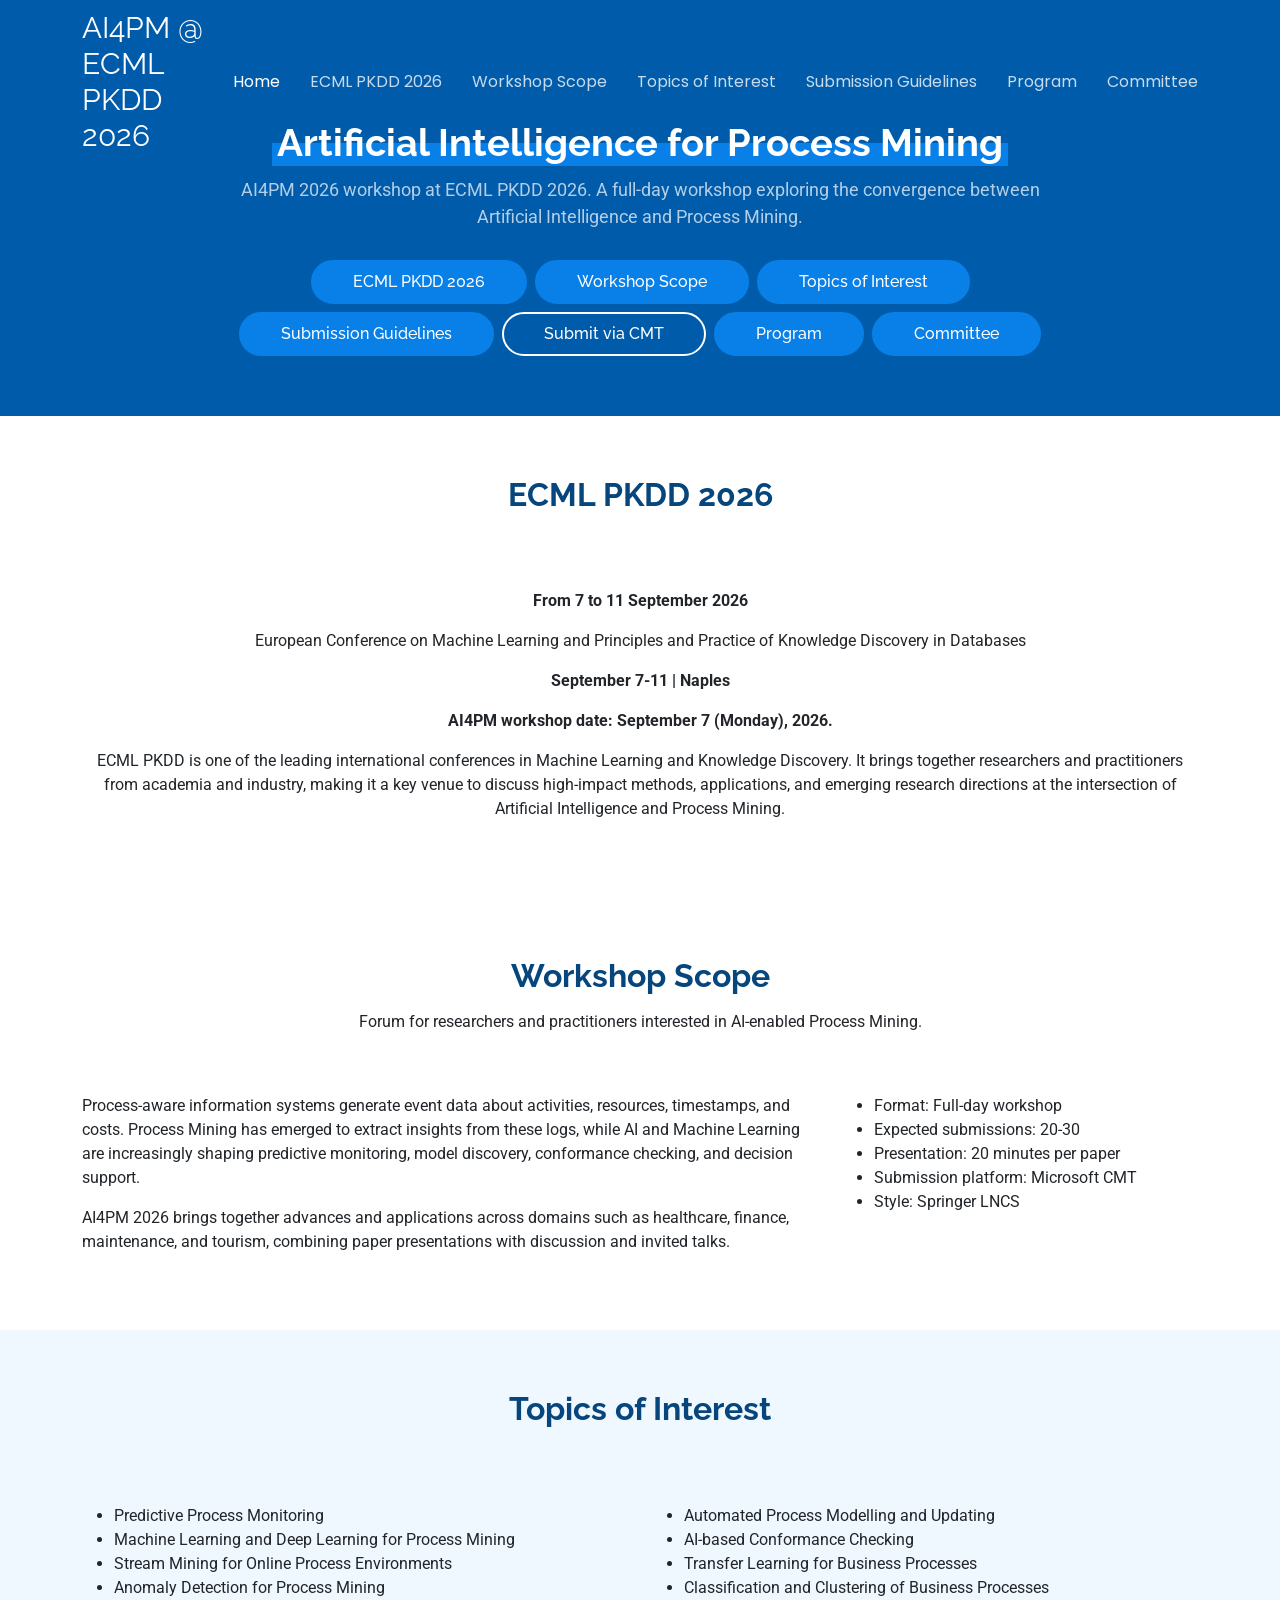
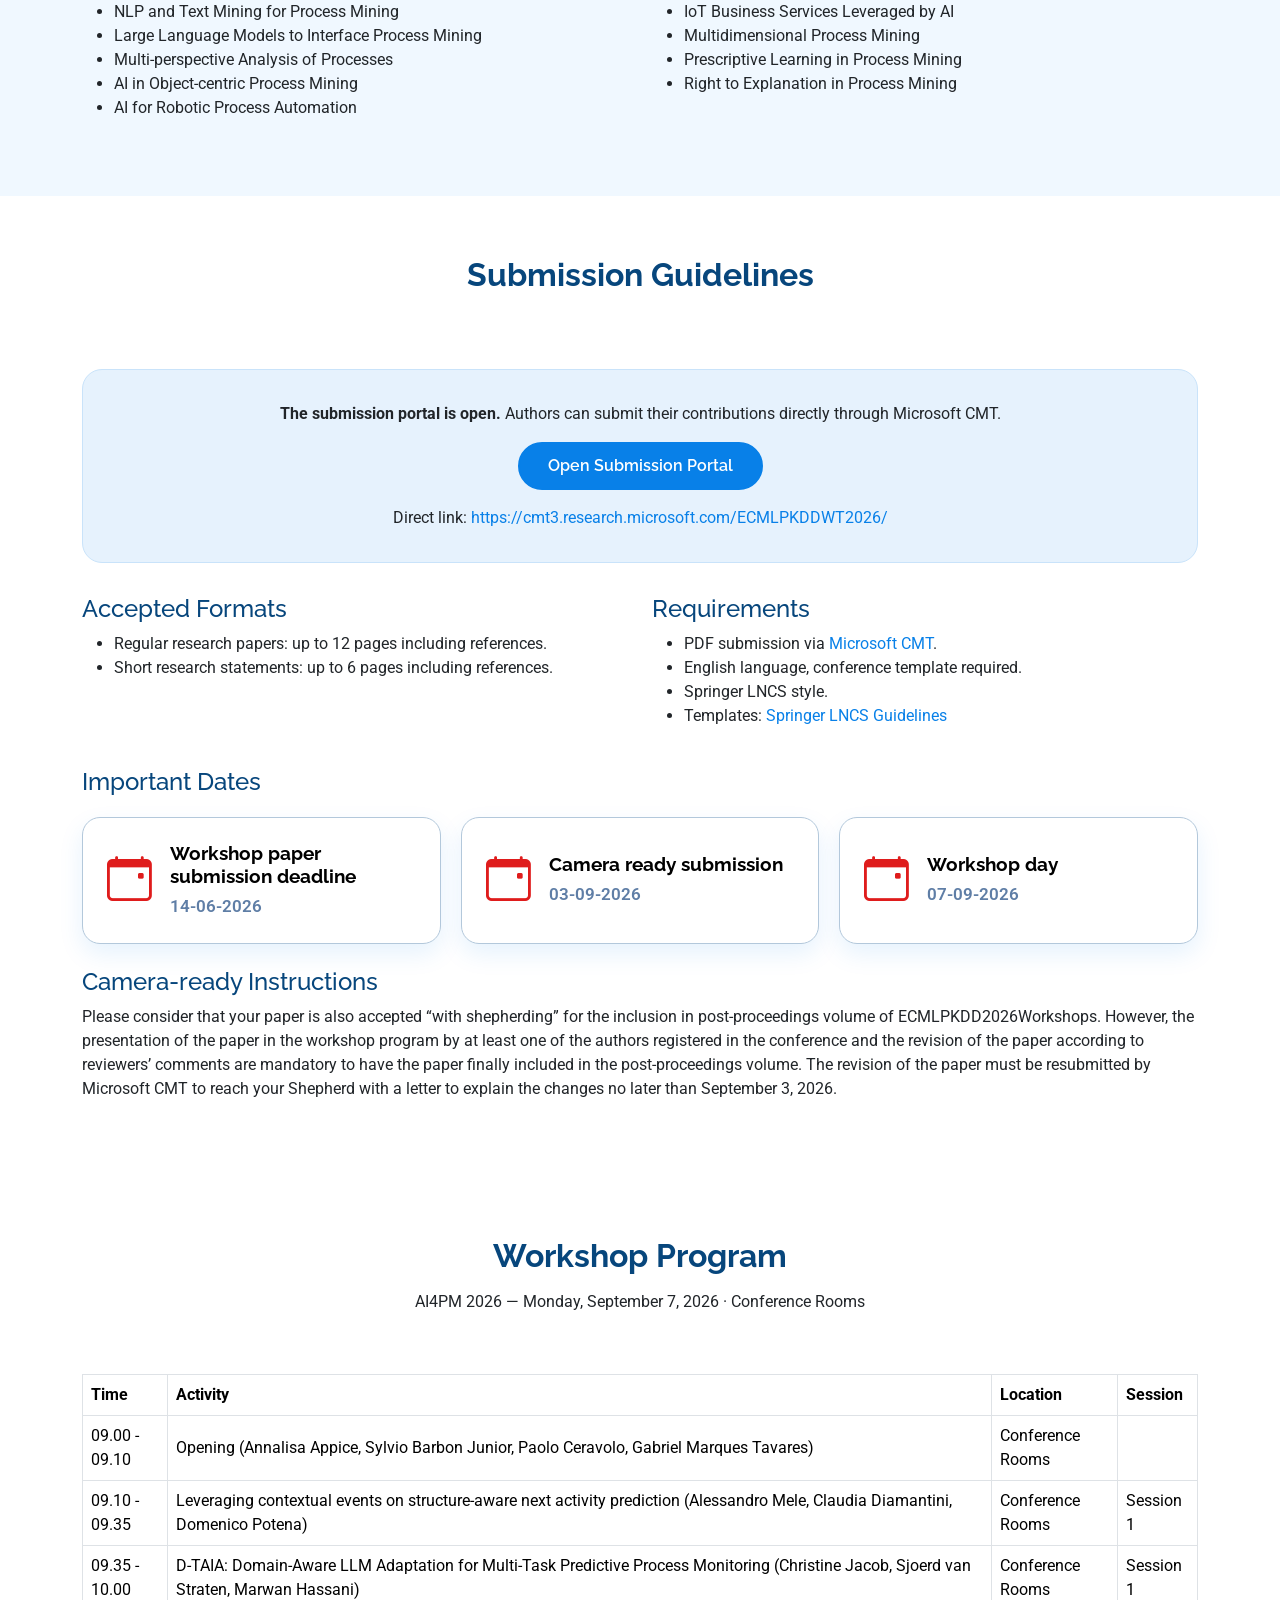
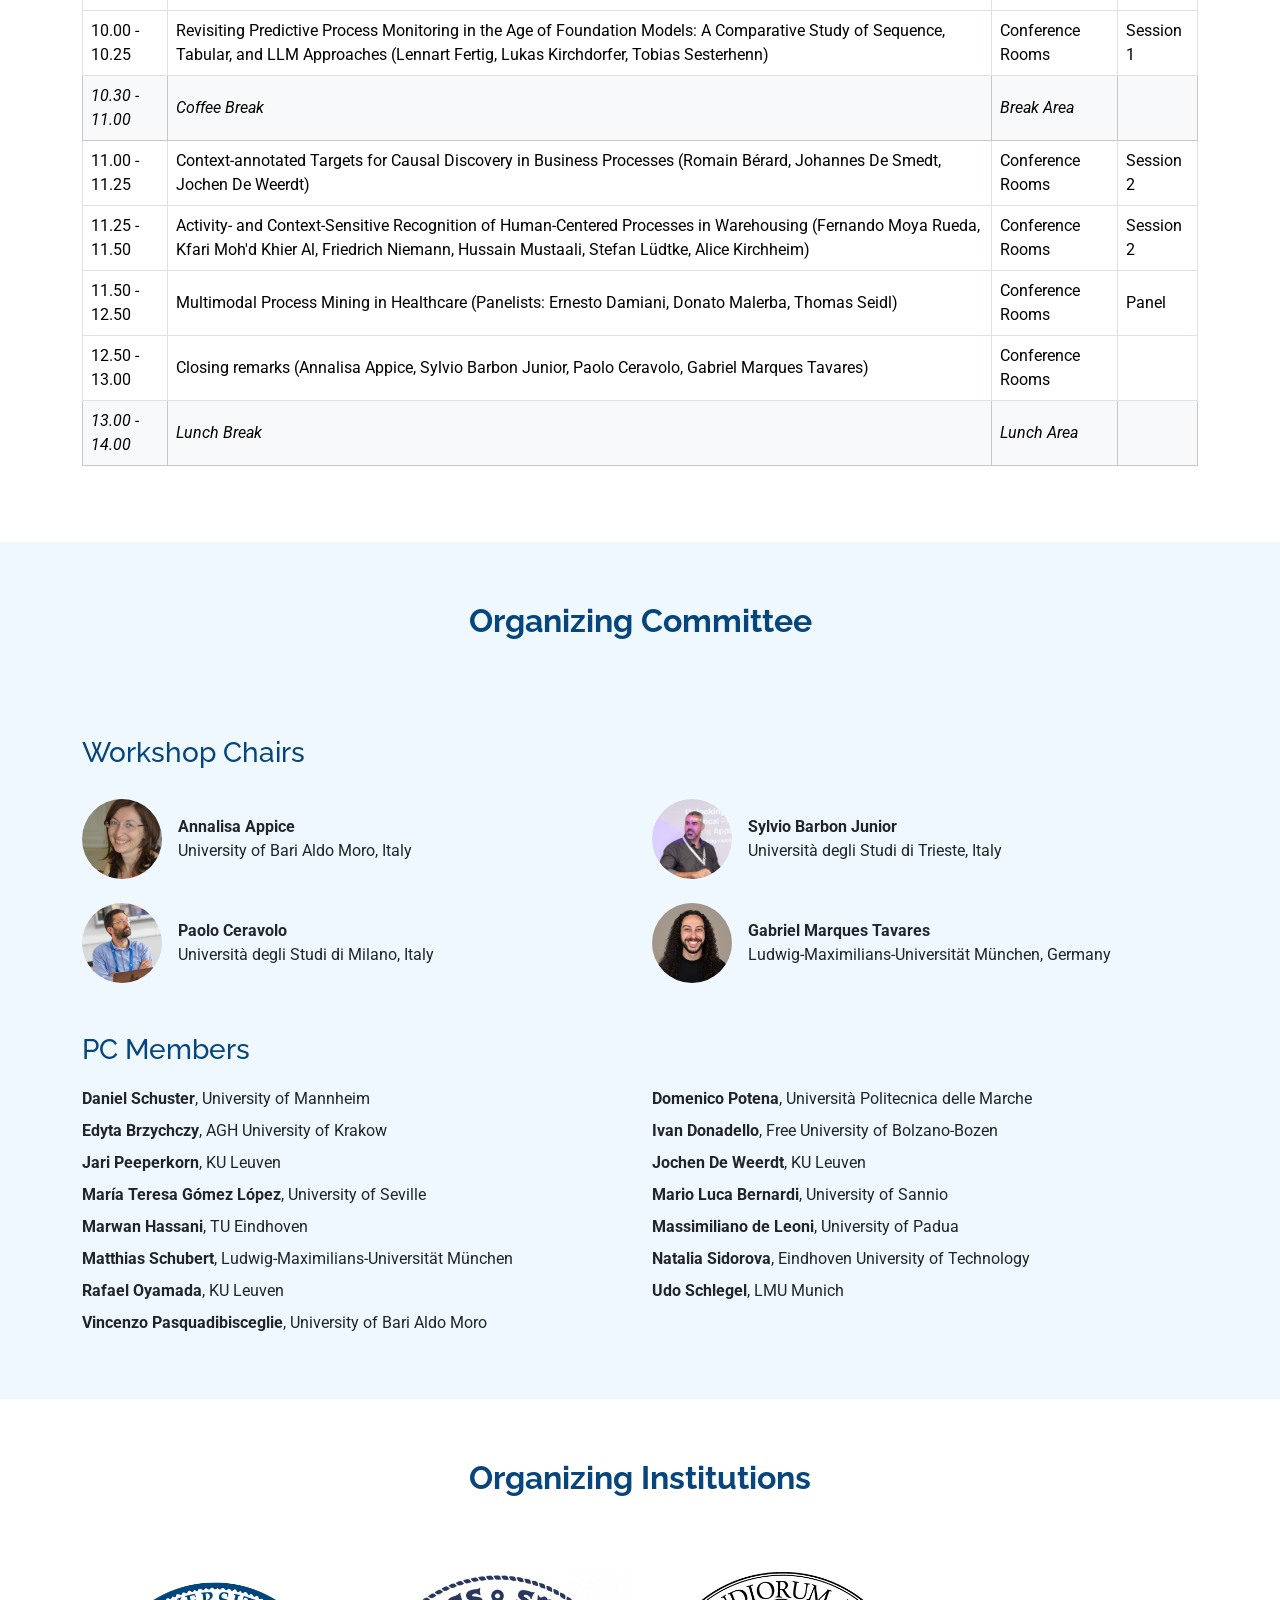
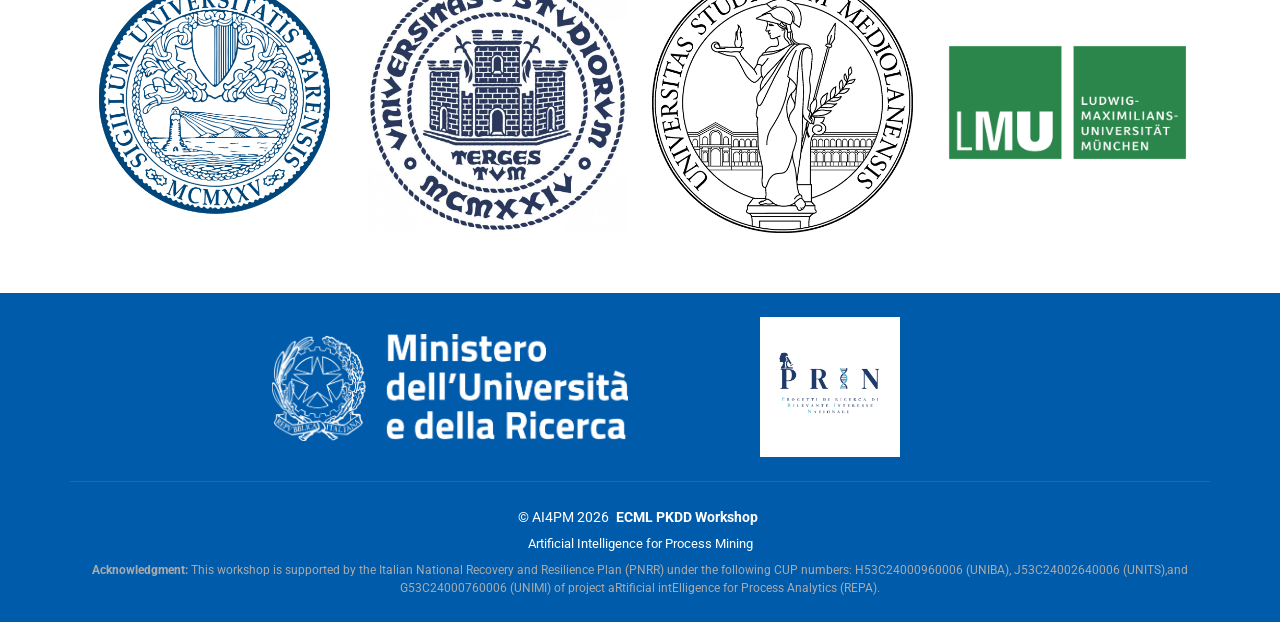
<file: index.html>
<!DOCTYPE html>
<html lang="en">

<head>
  <meta charset="utf-8">
  <meta content="width=device-width, initial-scale=1.0" name="viewport">
  <title>AI4PM 2026 - Call for Papers</title>
  <meta name="description" content="AI4PM 2026 workshop call for papers at ECML PKDD 2026.">
  <meta name="keywords" content="AI4PM, ECML PKDD 2026, Process Mining, Artificial Intelligence">

  <link href="https://ecmlpkdd.org/favicon.ico" rel="icon">
  <link href="assets/img/apple-touch-icon.png" rel="apple-touch-icon">

  <link href="https://fonts.googleapis.com" rel="preconnect">
  <link href="https://fonts.gstatic.com" rel="preconnect" crossorigin>
  <link href="https://fonts.googleapis.com/css2?family=Roboto:ital,wght@0,100;0,300;0,400;0,500;0,700;0,900;1,100;1,300;1,400;1,500;1,700;1,900&family=Poppins:ital,wght@0,100;0,200;0,300;0,400;0,500;0,600;0,700;0,800;0,900;1,100;1,200;1,300;1,400;1,500;1,600;1,700;1,800;1,900&family=Raleway:ital,wght@0,100;0,200;0,300;0,400;0,500;0,600;0,700;0,800;0,900;1,100;1,200;1,300;1,400;1,500;1,600;1,700;1,800;1,900&display=swap" rel="stylesheet">

  <link href="assets/vendor/bootstrap/css/bootstrap.min.css" rel="stylesheet">
  <link href="assets/vendor/bootstrap-icons/bootstrap-icons.css" rel="stylesheet">
  <link href="assets/vendor/aos/aos.css" rel="stylesheet">
  <link href="assets/vendor/swiper/swiper-bundle.min.css" rel="stylesheet">
  <link href="assets/vendor/glightbox/css/glightbox.min.css" rel="stylesheet">

  <link href="assets/css/main.css" rel="stylesheet">
</head>

<body class="index-page">

  <header id="header" class="header d-flex align-items-center fixed-top">
    <div class="container position-relative d-flex align-items-center justify-content-between">

      <a href="index.html" class="logo d-flex align-items-center me-auto me-xl-0">
        <h1 class="sitename">AI4PM @ ECML PKDD 2026</h1>
      </a>

      <nav id="navmenu" class="navmenu">
        <ul>
          <li><a href="#hero" class="active">Home</a></li>
          <li><a href="#ecmlpkdd">ECML PKDD 2026</a></li>
          <li><a href="#about">Workshop Scope</a></li>
          <li><a href="#topics">Topics of Interest</a></li>
          <li><a href="#submission">Submission Guidelines</a></li>
          <li><a href="#program">Program</a></li>
          <li><a href="#committee">Committee</a></li>
        </ul>
        <i class="mobile-nav-toggle d-xl-none bi bi-list"></i>
      </nav>

    </div>
  </header>

  <main class="main">

    <section id="hero" class="hero section dark-background">
      <div class="container">
        <div class="row justify-content-center">
          <div class="col-lg-9 text-center" data-aos="fade-up" data-aos-delay="100">
            <h2><span class="underlight">Artificial Intelligence for Process Mining</span></h2>
            <p>AI4PM 2026 workshop at ECML PKDD 2026. A full-day workshop exploring the convergence between Artificial Intelligence and Process Mining.</p>
            <div class="d-flex flex-wrap justify-content-center gap-2">
              <a href="#ecmlpkdd" class="btn-get-started">ECML PKDD 2026</a>
              <a href="#about" class="btn-get-started">Workshop Scope</a>
              <a href="#topics" class="btn-get-started">Topics of Interest</a>
              <a href="#submission" class="btn-get-started">Submission Guidelines</a>
              <a href="https://cmt3.research.microsoft.com/ECMLPKDDWT2026/" class="btn-get-started btn-submit" target="_blank" rel="noopener">Submit via CMT</a>
              <a href="#program" class="btn-get-started">Program</a>
              <a href="#committee" class="btn-get-started">Committee</a>
            </div>
          </div>
        </div>
      </div>
    </section>

    <section id="ecmlpkdd" class="about section">
      <div class="container section-title" data-aos="fade-up">
        <h2>ECML PKDD 2026</h2>
      </div>

      <div class="container" data-aos="fade-up" data-aos-delay="100">
        <div class="row gy-4">
          <div class="col-lg-12 text-center">
            <p><strong>From 7 to 11 September 2026</strong></p>
            <p>European Conference on Machine Learning and Principles and Practice of Knowledge Discovery in Databases</p>
            <p><strong>September 7-11 | Naples</strong></p>
            <p><strong>AI4PM workshop date: September 7 (Monday), 2026.</strong></p>
            <p>
              ECML PKDD is one of the leading international conferences in Machine Learning and Knowledge Discovery.
              It brings together researchers and practitioners from academia and industry, making it a key venue to
              discuss high-impact methods, applications, and emerging research directions at the intersection of
              Artificial Intelligence and Process Mining.
            </p>
          </div>
        </div>
      </div>
    </section>

    <section id="about" class="about section">
      <div class="container section-title" data-aos="fade-up">
        <h2>Workshop Scope</h2>
        <p>Forum for researchers and practitioners interested in AI-enabled Process Mining.</p>
      </div>

      <div class="container" data-aos="fade-up" data-aos-delay="100">
        <div class="row gy-4">
          <div class="col-lg-8">
            <p>
              Process-aware information systems generate event data about activities, resources, timestamps, and costs.
              Process Mining has emerged to extract insights from these logs, while AI and Machine Learning are increasingly
              shaping predictive monitoring, model discovery, conformance checking, and decision support.
            </p>
            <p>
              AI4PM 2026 brings together advances and applications across domains such as healthcare, finance, maintenance,
              and tourism, combining paper presentations with discussion and invited talks.
            </p>
          </div>
          <div class="col-lg-4">
            <ul>
              <li>Format: Full-day workshop</li>
              <li>Expected submissions: 20-30</li>
              <li>Presentation: 20 minutes per paper</li>
              <li>Submission platform: Microsoft CMT</li>
              <li>Style: Springer LNCS</li>
            </ul>
          </div>
        </div>
      </div>
    </section>

    <section id="topics" class="services section light-background">
      <div class="container section-title" data-aos="fade-up">
        <h2>Topics of Interest</h2>
      </div>

      <div class="container" data-aos="fade-up" data-aos-delay="100">
        <div class="row gy-4">
          <div class="col-lg-6">
            <ul>
              <li>Predictive Process Monitoring</li>
              <li>Machine Learning and Deep Learning for Process Mining</li>
              <li>Stream Mining for Online Process Environments</li>
              <li>Anomaly Detection for Process Mining</li>
              <li>NLP and Text Mining for Process Mining</li>
              <li>Large Language Models to Interface Process Mining</li>
              <li>Multi-perspective Analysis of Processes</li>
              <li>AI in Object-centric Process Mining</li>
              <li>AI for Robotic Process Automation</li>
            </ul>
          </div>
          <div class="col-lg-6">
            <ul>
              <li>Automated Process Modelling and Updating</li>
              <li>AI-based Conformance Checking</li>
              <li>Transfer Learning for Business Processes</li>
              <li>Classification and Clustering of Business Processes</li>
              <li>IoT Business Services Leveraged by AI</li>
              <li>Multidimensional Process Mining</li>
              <li>Prescriptive Learning in Process Mining</li>
              <li>Right to Explanation in Process Mining</li>
            </ul>
          </div>
        </div>
      </div>
    </section>

    <section id="submission" class="section">
      <div class="container section-title" data-aos="fade-up">
        <h2>Submission Guidelines</h2>
      </div>

      <div class="container" data-aos="fade-up" data-aos-delay="100">
        <div class="submission-cta">
          <p><strong>The submission portal is open.</strong> Authors can submit their contributions directly through Microsoft CMT.</p>
          <a href="https://cmt3.research.microsoft.com/ECMLPKDDWT2026/" class="submission-btn" target="_blank" rel="noopener">Open Submission Portal</a>
          <p class="submission-link">Direct link: <a href="https://cmt3.research.microsoft.com/ECMLPKDDWT2026/" target="_blank" rel="noopener">https://cmt3.research.microsoft.com/ECMLPKDDWT2026/</a></p>
        </div>

        <div class="row gy-4">
          <div class="col-lg-6">
            <h4>Accepted Formats</h4>
            <ul>
              <li>Regular research papers: up to 12 pages including references.</li>
              <li>Short research statements: up to 6 pages including references.</li>
            </ul>
          </div>
          <div class="col-lg-6">
            <h4>Requirements</h4>
            <ul>
              <li>PDF submission via <a href="https://cmt3.research.microsoft.com/ECMLPKDDWT2026/" target="_blank" rel="noopener">Microsoft CMT</a>.</li>
              <li>English language, conference template required.</li>
              <li>Springer LNCS style.</li>
              <li>
                Templates: <a href="https://www.springer.com/gp/computer-science/lncs/conference-proceedings-guidelines?countryChanged=true" target="_blank" rel="noopener">Springer LNCS Guidelines</a>
              </li>
            </ul>
          </div>
        </div>

        <div class="row mt-4">
          <div class="col-lg-12">
            <h4>Important Dates</h4> 
            <div class="important-dates-grid">
              <article class="important-date-card">
                <div class="important-date-icon">
                  <i class="bi bi-calendar-event"></i>
                </div>
                <div>
                  <h5>Workshop paper submission deadline</h5>
                  <p>14-06-2026</p>
                </div>
              </article>
              <article class="important-date-card">
                <div class="important-date-icon">
                  <i class="bi bi-calendar-event"></i>
                </div>
                <div>
                  <h5>Camera ready submission</h5>
                  <p>03-09-2026</p>
                </div>
              </article>
              <article class="important-date-card">
                <div class="important-date-icon">
                  <i class="bi bi-calendar-event"></i>
                </div>
                <div>
                  <h5>Workshop day</h5>
                  <p>07-09-2026</p>
                </div>
              </article>
            </div>
          </div>
        </div>

        <div class="row mt-4">
          <div class="col-lg-12">
            <h4>Camera-ready Instructions</h4>
            <p>Please consider that your paper is also accepted “with shepherding” for the inclusion in post-proceedings volume of ECMLPKDD2026Workshops. However, the presentation of the paper in the workshop program by at least one of the authors registered in the conference and the revision of the paper according to reviewers’ comments are mandatory to have the paper finally included in the post-proceedings volume. The revision of the paper must be resubmitted by Microsoft CMT to reach your Shepherd with a letter to explain the changes no later than September 3, 2026.</p>
          </div>
        </div>
      </div>
    </section>

    <section id="program" class="section">
      <div class="container section-title" data-aos="fade-up">
        <h2>Workshop Program</h2>
        <p>AI4PM 2026 — Monday, September 7, 2026 · Conference Rooms</p>
      </div>

      <div class="container" data-aos="fade-up" data-aos-delay="100">
        <div class="table-responsive">
          <table class="table table-bordered align-middle">
            <thead>
              <tr style="background-color: var(--accent-color); color: #fff;">
                <th style="white-space: nowrap;">Time</th>
                <th>Activity</th>
                <th style="white-space: nowrap;">Location</th>
                <th style="white-space: nowrap;">Session</th>
              </tr>
            </thead>
            <tbody>
              <tr>
                <td>09.00 - 09.10</td>
                <td>Opening (Annalisa Appice, Sylvio Barbon Junior, Paolo Ceravolo, Gabriel Marques Tavares)</td>
                <td>Conference Rooms</td>
                <td></td>
              </tr>
              <tr>
                <td>09.10 - 09.35</td>
                <td>Leveraging contextual events on structure-aware next activity prediction (Alessandro Mele, Claudia Diamantini, Domenico Potena)</td>
                <td>Conference Rooms</td>
                <td>Session 1</td>
              </tr>
              <tr>
                <td>09.35 - 10.00</td>
                <td>D-TAIA: Domain-Aware LLM Adaptation for Multi-Task Predictive Process Monitoring (Christine Jacob, Sjoerd van Straten, Marwan Hassani)</td>
                <td>Conference Rooms</td>
                <td>Session 1</td>
              </tr>
              <tr>
                <td>10.00 - 10.25</td>
                <td>Revisiting Predictive Process Monitoring in the Age of Foundation Models: A Comparative Study of Sequence, Tabular, and LLM Approaches (Lennart Fertig, Lukas Kirchdorfer, Tobias Sesterhenn)</td>
                <td>Conference Rooms</td>
                <td>Session 1</td>
              </tr>
              <tr class="table-light fst-italic">
                <td>10.30 - 11.00</td>
                <td>Coffee Break</td>
                <td>Break Area</td>
                <td></td>
              </tr>
              <tr>
                <td>11.00 - 11.25</td>
                <td>Context-annotated Targets for Causal Discovery in Business Processes (Romain Bérard, Johannes De Smedt, Jochen De Weerdt)</td>
                <td>Conference Rooms</td>
                <td>Session 2</td>
              </tr>
              <tr>
                <td>11.25 - 11.50</td>
                <td>Activity- and Context-Sensitive Recognition of Human-Centered Processes in Warehousing (Fernando Moya Rueda, Kfari Moh'd Khier Al, Friedrich Niemann, Hussain Mustaali, Stefan Lüdtke, Alice Kirchheim)</td>
                <td>Conference Rooms</td>
                <td>Session 2</td>
              </tr>
              <tr>
                <td>11.50 - 12.50</td>
                <td>Multimodal Process Mining in Healthcare (Panelists: Ernesto Damiani, Donato Malerba, Thomas Seidl)</td>
                <td>Conference Rooms</td>
                <td>Panel</td>
              </tr>
              <tr>
                <td>12.50 - 13.00</td>
                <td>Closing remarks (Annalisa Appice, Sylvio Barbon Junior, Paolo Ceravolo, Gabriel Marques Tavares)</td>
                <td>Conference Rooms</td>
                <td></td>
              </tr>
              <tr class="table-light fst-italic">
                <td>13.00 - 14.00</td>
                <td>Lunch Break</td>
                <td>Lunch Area</td>
                <td></td>
              </tr>
            </tbody>
          </table>
        </div>
      </div>
    </section>

    <section id="committee" class="team section light-background">
      <div class="container section-title" data-aos="fade-up">
        <h2>Organizing Committee</h2>
      </div>

      <div class="container" data-aos="fade-up" data-aos-delay="100">
        <h3 style="margin-bottom: 30px; margin-top: 20px;">Workshop Chairs</h3>
        <div class="row gy-4">
          <div class="col-lg-6">
            <div class="d-flex align-items-center gap-3">
              <img src="appice.jpeg" alt="Annalisa Appice" class="rounded-circle img-fluid" style="width: 80px; height: 80px; object-fit: cover;">
              <p class="mb-0"><strong>Annalisa Appice</strong><br>University of Bari Aldo Moro, Italy</p>
            </div>
          </div>
          <div class="col-lg-6">
            <div class="d-flex align-items-center gap-3">
              <img src="barbon.jpeg" alt="Sylvio Barbon Junior" class="rounded-circle img-fluid" style="width: 80px; height: 80px; object-fit: cover;">
              <p class="mb-0"><strong>Sylvio Barbon Junior</strong><br>Università degli Studi di Trieste, Italy</p>
            </div>
          </div>
          <div class="col-lg-6">
            <div class="d-flex align-items-center gap-3">
              <img src="ceravolo.jpeg" alt="Paolo Ceravolo" class="rounded-circle img-fluid" style="width: 80px; height: 80px; object-fit: cover;">
              <p class="mb-0"><strong>Paolo Ceravolo</strong><br>Università degli Studi di Milano, Italy</p>
            </div>
          </div>
          <div class="col-lg-6">
            <div class="d-flex align-items-center gap-3">
              <img src="tavares.png" alt="Gabriel Marques Tavares" class="rounded-circle img-fluid" style="width: 80px; height: 80px; object-fit: cover;">
              <p class="mb-0"><strong>Gabriel Marques Tavares</strong><br>Ludwig-Maximilians-Universität München, Germany</p>
            </div>
          </div>
        </div>
      </div>

      <div class="container" data-aos="fade-up" data-aos-delay="100" style="margin-top: 50px;">
        <h3 style="margin-bottom: 20px;">PC Members</h3>
        <div class="row gy-1">
          <div class="col-lg-6">
            <p class="mb-1"><strong>Daniel Schuster</strong>, University of Mannheim</p>
          </div>
          <div class="col-lg-6">
            <p class="mb-1"><strong>Domenico Potena</strong>, Università Politecnica delle Marche</p>
          </div>
          <div class="col-lg-6">
            <p class="mb-1"><strong>Edyta Brzychczy</strong>, AGH University of Krakow</p>
          </div>
          <div class="col-lg-6">
            <p class="mb-1"><strong>Ivan Donadello</strong>, Free University of Bolzano-Bozen</p>
          </div>
          <div class="col-lg-6">
            <p class="mb-1"><strong>Jari Peeperkorn</strong>, KU Leuven</p>
          </div>
          <div class="col-lg-6">
            <p class="mb-1"><strong>Jochen De Weerdt</strong>, KU Leuven</p>
          </div>
          <div class="col-lg-6">
            <p class="mb-1"><strong>María Teresa Gómez López</strong>, University of Seville</p>
          </div>
          <div class="col-lg-6">
            <p class="mb-1"><strong>Mario Luca Bernardi</strong>, University of Sannio</p>
          </div>
          <div class="col-lg-6">
            <p class="mb-1"><strong>Marwan Hassani</strong>, TU Eindhoven</p>
          </div>
          <div class="col-lg-6">
            <p class="mb-1"><strong>Massimiliano de Leoni</strong>, University of Padua</p>
          </div>
          <div class="col-lg-6">
            <p class="mb-1"><strong>Matthias Schubert</strong>, Ludwig-Maximilians-Universität München</p>
          </div>
          <div class="col-lg-6">
            <p class="mb-1"><strong>Natalia Sidorova</strong>, Eindhoven University of Technology</p>
          </div>
          <div class="col-lg-6">
            <p class="mb-1"><strong>Rafael Oyamada</strong>, KU Leuven</p>
          </div>
          <div class="col-lg-6">
            <p class="mb-1"><strong>Udo Schlegel</strong>, LMU Munich</p>
          </div>
          <div class="col-lg-6">
            <p class="mb-1"><strong>Vincenzo Pasquadibisceglie</strong>, University of Bari Aldo Moro</p>
          </div>
        </div>
      </div>
    </section>

    <section id="institutions" class="clients section">
      <div class="container section-title" data-aos="fade-up">
        <h2>Organizing Institutions</h2>
      </div>

      <div class="container" data-aos="fade-up" data-aos-delay="100">
        <div class="row gy-4 align-items-center justify-content-center text-center">
          <div class="col-6 col-md-3">
            <img src="uniba.png" alt="University of Bari Aldo Moro (UNIBA)" class="img-fluid">
          </div>
          <div class="col-6 col-md-3">
            <img src="units.jpg" alt="University of Trieste (UNITS)" class="img-fluid">
          </div>
          <div class="col-6 col-md-3">
            <img src="unimi.png" alt="University of Milan (UNIMI)" class="img-fluid">
          </div>
          <div class="col-6 col-md-3">
            <img src="lmu.png" alt="Ludwig Maximilian University of Munich (LMU)" class="img-fluid">
          </div>
        </div>
      </div>
    </section>

  </main>

  <footer id="footer" class="footer dark-background">
    <div class="container footer-banner text-center">
      <div class="row gy-4 align-items-center justify-content-center">
        <div class="col-6 col-md-4">
          <img src="LOGOBIANCO_MurNolineare_.png" alt="Ministero dell'Università e della Ricerca (MUR)" class="img-fluid footer-banner-image">
        </div>
        <div class="col-6 col-md-4">
          <img src="PRIN.png" alt="PRIN - Progetti di Ricerca di Rilevante Interesse Nazionale" class="img-fluid footer-banner-image">
        </div>
      </div>
    </div>
    <div class="container copyright text-center mt-4">
      <p>© <span>AI4PM 2026</span> <strong class="px-1 sitename">ECML PKDD Workshop</strong></p>
      <div class="credits">Artificial Intelligence for Process Mining</div>
      <div class="credits mt-2" style="font-size: 0.85em; color: #aaa;">
        <strong>Acknowledgment:</strong> This workshop is supported by the Italian National Recovery and Resilience Plan (PNRR) under the following CUP numbers: H53C24000960006 (UNIBA), J53C24002640006 (UNITS),and G53C24000760006 (UNIMI) of project aRtificial intElligence for Process Analytics (REPA).
      </div>
    </div>
  </footer>

  <a href="#" id="scroll-top" class="scroll-top d-flex align-items-center justify-content-center"><i class="bi bi-arrow-up-short"></i></a>
  <div id="preloader"></div>

  <script src="assets/vendor/bootstrap/js/bootstrap.bundle.min.js"></script>
  <script src="assets/vendor/php-email-form/validate.js"></script>
  <script src="assets/vendor/aos/aos.js"></script>
  <script src="assets/vendor/swiper/swiper-bundle.min.js"></script>
  <script src="assets/vendor/glightbox/js/glightbox.min.js"></script>
  <script src="assets/vendor/imagesloaded/imagesloaded.pkgd.min.js"></script>
  <script src="assets/vendor/isotope-layout/isotope.pkgd.min.js"></script>
  <script src="assets/js/main.js"></script>

</body>

</html>
</file>
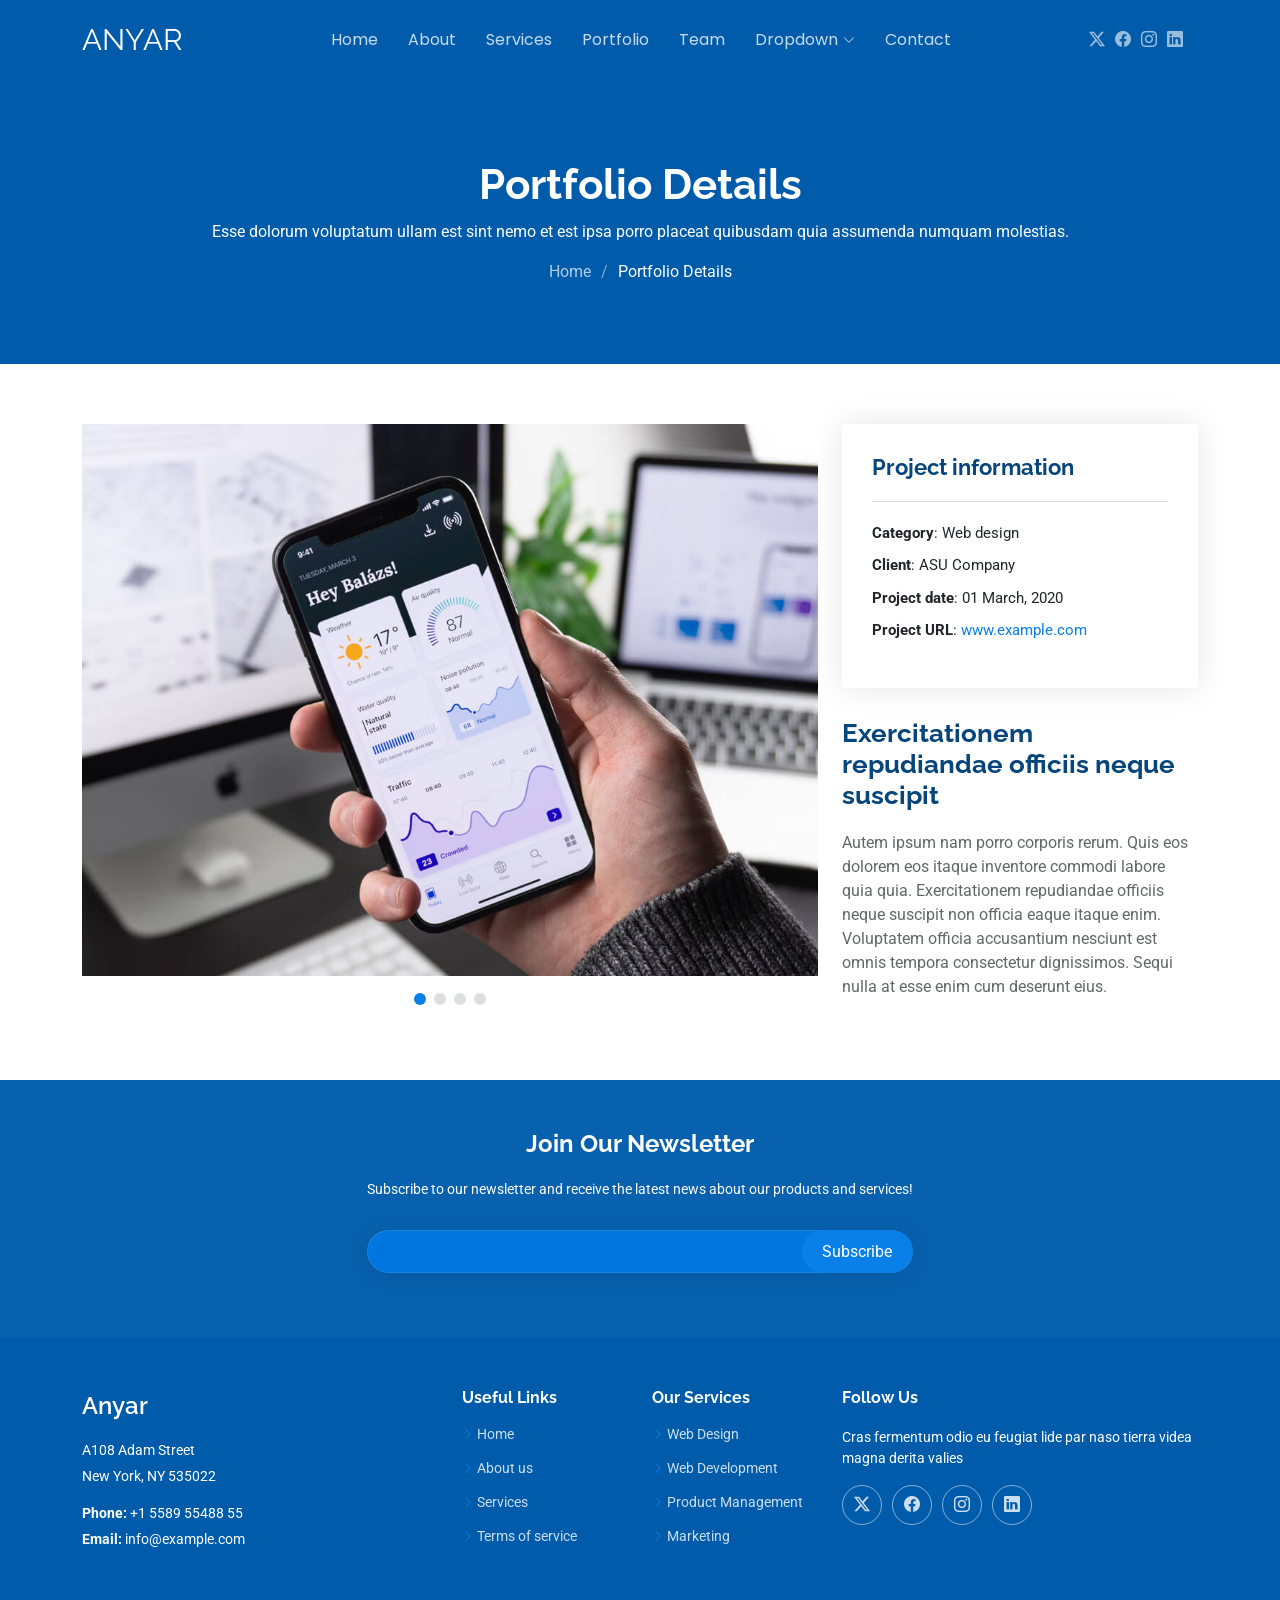
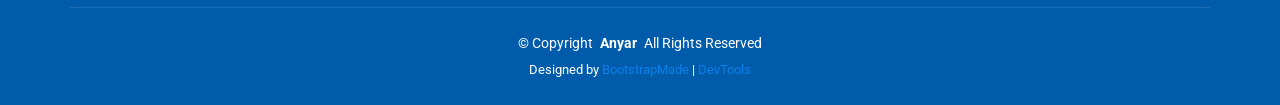
<file: portfolio-details.html>
<!DOCTYPE html>
<html lang="en">

<head>
  <meta charset="utf-8">
  <meta content="width=device-width, initial-scale=1.0" name="viewport">
  <title>Portfolio Details - Anyar Bootstrap Template</title>
  <meta name="description" content="">
  <meta name="keywords" content="">

  <!-- Favicons -->
  <link href="https://ecmlpkdd.org/favicon.ico" rel="icon">
  <link href="assets/img/apple-touch-icon.png" rel="apple-touch-icon">

  <!-- Fonts -->
  <link href="https://fonts.googleapis.com" rel="preconnect">
  <link href="https://fonts.gstatic.com" rel="preconnect" crossorigin>
  <link href="https://fonts.googleapis.com/css2?family=Roboto:ital,wght@0,100;0,300;0,400;0,500;0,700;0,900;1,100;1,300;1,400;1,500;1,700;1,900&family=Poppins:ital,wght@0,100;0,200;0,300;0,400;0,500;0,600;0,700;0,800;0,900;1,100;1,200;1,300;1,400;1,500;1,600;1,700;1,800;1,900&family=Raleway:ital,wght@0,100;0,200;0,300;0,400;0,500;0,600;0,700;0,800;0,900;1,100;1,200;1,300;1,400;1,500;1,600;1,700;1,800;1,900&display=swap" rel="stylesheet">

  <!-- Vendor CSS Files -->
  <link href="assets/vendor/bootstrap/css/bootstrap.min.css" rel="stylesheet">
  <link href="assets/vendor/bootstrap-icons/bootstrap-icons.css" rel="stylesheet">
  <link href="assets/vendor/aos/aos.css" rel="stylesheet">
  <link href="assets/vendor/swiper/swiper-bundle.min.css" rel="stylesheet">
  <link href="assets/vendor/glightbox/css/glightbox.min.css" rel="stylesheet">

  <!-- Main CSS File -->
  <link href="assets/css/main.css" rel="stylesheet">

  <!-- =======================================================
  * Template Name: Anyar
  * Template URL: https://bootstrapmade.com/anyar-free-multipurpose-one-page-bootstrap-theme/
  * Updated: Aug 07 2024 with Bootstrap v5.3.3
  * Author: BootstrapMade.com
  * License: https://bootstrapmade.com/license/
  ======================================================== -->
</head>

<body class="portfolio-details-page">

  <header id="header" class="header d-flex align-items-center fixed-top">
    <div class="container position-relative d-flex align-items-center justify-content-between">

      <a href="index.html" class="logo d-flex align-items-center me-auto me-xl-0">
        <!-- Uncomment the line below if you also wish to use an image logo -->
        <!-- <img src="assets/img/logo.png" alt=""> -->
        <h1 class="sitename">Anyar</h1>
      </a>

      <nav id="navmenu" class="navmenu">
        <ul>
          <li><a href="#hero">Home</a></li>
          <li><a href="#about">About</a></li>
          <li><a href="#services">Services</a></li>
          <li><a href="#portfolio">Portfolio</a></li>
          <li><a href="#team">Team</a></li>
          <li class="dropdown"><a href="#"><span>Dropdown</span> <i class="bi bi-chevron-down toggle-dropdown"></i></a>
            <ul>
              <li><a href="#">Dropdown 1</a></li>
              <li class="dropdown"><a href="#"><span>Deep Dropdown</span> <i class="bi bi-chevron-down toggle-dropdown"></i></a>
                <ul>
                  <li><a href="#">Deep Dropdown 1</a></li>
                  <li><a href="#">Deep Dropdown 2</a></li>
                  <li><a href="#">Deep Dropdown 3</a></li>
                  <li><a href="#">Deep Dropdown 4</a></li>
                  <li><a href="#">Deep Dropdown 5</a></li>
                </ul>
              </li>
              <li><a href="#">Dropdown 2</a></li>
              <li><a href="#">Dropdown 3</a></li>
              <li><a href="#">Dropdown 4</a></li>
            </ul>
          </li>
          <li><a href="#contact">Contact</a></li>
        </ul>
        <i class="mobile-nav-toggle d-xl-none bi bi-list"></i>
      </nav>

      <div class="header-social-links">
        <a href="#" class="twitter"><i class="bi bi-twitter-x"></i></a>
        <a href="#" class="facebook"><i class="bi bi-facebook"></i></a>
        <a href="#" class="instagram"><i class="bi bi-instagram"></i></a>
        <a href="#" class="linkedin"><i class="bi bi-linkedin"></i></a>
      </div>

    </div>
  </header>

  <main class="main">

    <!-- Page Title -->
    <div class="page-title dark-background" data-aos="fade">
      <div class="container position-relative">
        <h1>Portfolio Details</h1>
        <p>Esse dolorum voluptatum ullam est sint nemo et est ipsa porro placeat quibusdam quia assumenda numquam molestias.</p>
        <nav class="breadcrumbs">
          <ol>
            <li><a href="index.html">Home</a></li>
            <li class="current">Portfolio Details</li>
          </ol>
        </nav>
      </div>
    </div><!-- End Page Title -->

    <!-- Portfolio Details Section -->
    <section id="portfolio-details" class="portfolio-details section">

      <div class="container" data-aos="fade-up" data-aos-delay="100">

        <div class="row gy-4">

          <div class="col-lg-8">
            <div class="portfolio-details-slider swiper init-swiper">

              <script type="application/json" class="swiper-config">
                {
                  "loop": true,
                  "speed": 600,
                  "autoplay": {
                    "delay": 5000
                  },
                  "slidesPerView": "auto",
                  "pagination": {
                    "el": ".swiper-pagination",
                    "type": "bullets",
                    "clickable": true
                  }
                }
              </script>

              <div class="swiper-wrapper align-items-center">

                <div class="swiper-slide">
                  <img src="assets/img/portfolio/app-1.jpg" alt="">
                </div>

                <div class="swiper-slide">
                  <img src="assets/img/portfolio/product-1.jpg" alt="">
                </div>

                <div class="swiper-slide">
                  <img src="assets/img/portfolio/branding-1.jpg" alt="">
                </div>

                <div class="swiper-slide">
                  <img src="assets/img/portfolio/books-1.jpg" alt="">
                </div>

              </div>
              <div class="swiper-pagination"></div>
            </div>
          </div>

          <div class="col-lg-4">
            <div class="portfolio-info" data-aos="fade-up" data-aos-delay="200">
              <h3>Project information</h3>
              <ul>
                <li><strong>Category</strong>: Web design</li>
                <li><strong>Client</strong>: ASU Company</li>
                <li><strong>Project date</strong>: 01 March, 2020</li>
                <li><strong>Project URL</strong>: <a href="#">www.example.com</a></li>
              </ul>
            </div>
            <div class="portfolio-description" data-aos="fade-up" data-aos-delay="300">
              <h2>Exercitationem repudiandae officiis neque suscipit</h2>
              <p>
                Autem ipsum nam porro corporis rerum. Quis eos dolorem eos itaque inventore commodi labore quia quia. Exercitationem repudiandae officiis neque suscipit non officia eaque itaque enim. Voluptatem officia accusantium nesciunt est omnis tempora consectetur dignissimos. Sequi nulla at esse enim cum deserunt eius.
              </p>
            </div>
          </div>

        </div>

      </div>

    </section><!-- /Portfolio Details Section -->

  </main>

  <footer id="footer" class="footer dark-background">

    <div class="footer-newsletter">
      <div class="container">
        <div class="row justify-content-center text-center">
          <div class="col-lg-6">
            <h4>Join Our Newsletter</h4>
            <p>Subscribe to our newsletter and receive the latest news about our products and services!</p>
            <form action="forms/newsletter.php" method="post" class="php-email-form">
              <div class="newsletter-form"><input type="email" name="email"><input type="submit" value="Subscribe"></div>
              <div class="loading">Loading</div>
              <div class="error-message"></div>
              <div class="sent-message">Your subscription request has been sent. Thank you!</div>
            </form>
          </div>
        </div>
      </div>
    </div>

    <div class="container footer-top">
      <div class="row gy-4">
        <div class="col-lg-4 col-md-6 footer-about">
          <a href="index.html" class="d-flex align-items-center">
            <span class="sitename">Anyar</span>
          </a>
          <div class="footer-contact pt-3">
            <p>A108 Adam Street</p>
            <p>New York, NY 535022</p>
            <p class="mt-3"><strong>Phone:</strong> <span>+1 5589 55488 55</span></p>
            <p><strong>Email:</strong> <span>info@example.com</span></p>
          </div>
        </div>

        <div class="col-lg-2 col-md-3 footer-links">
          <h4>Useful Links</h4>
          <ul>
            <li><i class="bi bi-chevron-right"></i> <a href="#">Home</a></li>
            <li><i class="bi bi-chevron-right"></i> <a href="#">About us</a></li>
            <li><i class="bi bi-chevron-right"></i> <a href="#">Services</a></li>
            <li><i class="bi bi-chevron-right"></i> <a href="#">Terms of service</a></li>
          </ul>
        </div>

        <div class="col-lg-2 col-md-3 footer-links">
          <h4>Our Services</h4>
          <ul>
            <li><i class="bi bi-chevron-right"></i> <a href="#">Web Design</a></li>
            <li><i class="bi bi-chevron-right"></i> <a href="#">Web Development</a></li>
            <li><i class="bi bi-chevron-right"></i> <a href="#">Product Management</a></li>
            <li><i class="bi bi-chevron-right"></i> <a href="#">Marketing</a></li>
          </ul>
        </div>

        <div class="col-lg-4 col-md-12">
          <h4>Follow Us</h4>
          <p>Cras fermentum odio eu feugiat lide par naso tierra videa magna derita valies</p>
          <div class="social-links d-flex">
            <a href=""><i class="bi bi-twitter-x"></i></a>
            <a href=""><i class="bi bi-facebook"></i></a>
            <a href=""><i class="bi bi-instagram"></i></a>
            <a href=""><i class="bi bi-linkedin"></i></a>
          </div>
        </div>

      </div>
    </div>

    <div class="container copyright text-center mt-4">
      <p>© <span>Copyright</span> <strong class="px-1 sitename">Anyar</strong> <span>All Rights Reserved</span></p>
      <div class="credits">
        <!-- All the links in the footer should remain intact. -->
        <!-- You can delete the links only if you've purchased the pro version. -->
        <!-- Licensing information: https://bootstrapmade.com/license/ -->
        <!-- Purchase the pro version with working PHP/AJAX contact form: [buy-url] -->
        Designed by <a href="https://bootstrapmade.com/">BootstrapMade</a> | <a href="https://bootstrapmade.com/tools/">DevTools</a>
      </div>
    </div>

  </footer>

  <!-- Scroll Top -->
  <a href="#" id="scroll-top" class="scroll-top d-flex align-items-center justify-content-center"><i class="bi bi-arrow-up-short"></i></a>

  <!-- Preloader -->
  <div id="preloader"></div>

  <!-- Vendor JS Files -->
  <script src="assets/vendor/bootstrap/js/bootstrap.bundle.min.js"></script>
  <script src="assets/vendor/php-email-form/validate.js"></script>
  <script src="assets/vendor/aos/aos.js"></script>
  <script src="assets/vendor/swiper/swiper-bundle.min.js"></script>
  <script src="assets/vendor/glightbox/js/glightbox.min.js"></script>
  <script src="assets/vendor/imagesloaded/imagesloaded.pkgd.min.js"></script>
  <script src="assets/vendor/isotope-layout/isotope.pkgd.min.js"></script>

  <!-- Main JS File -->
  <script src="assets/js/main.js"></script>

</body>

</html>
</file>
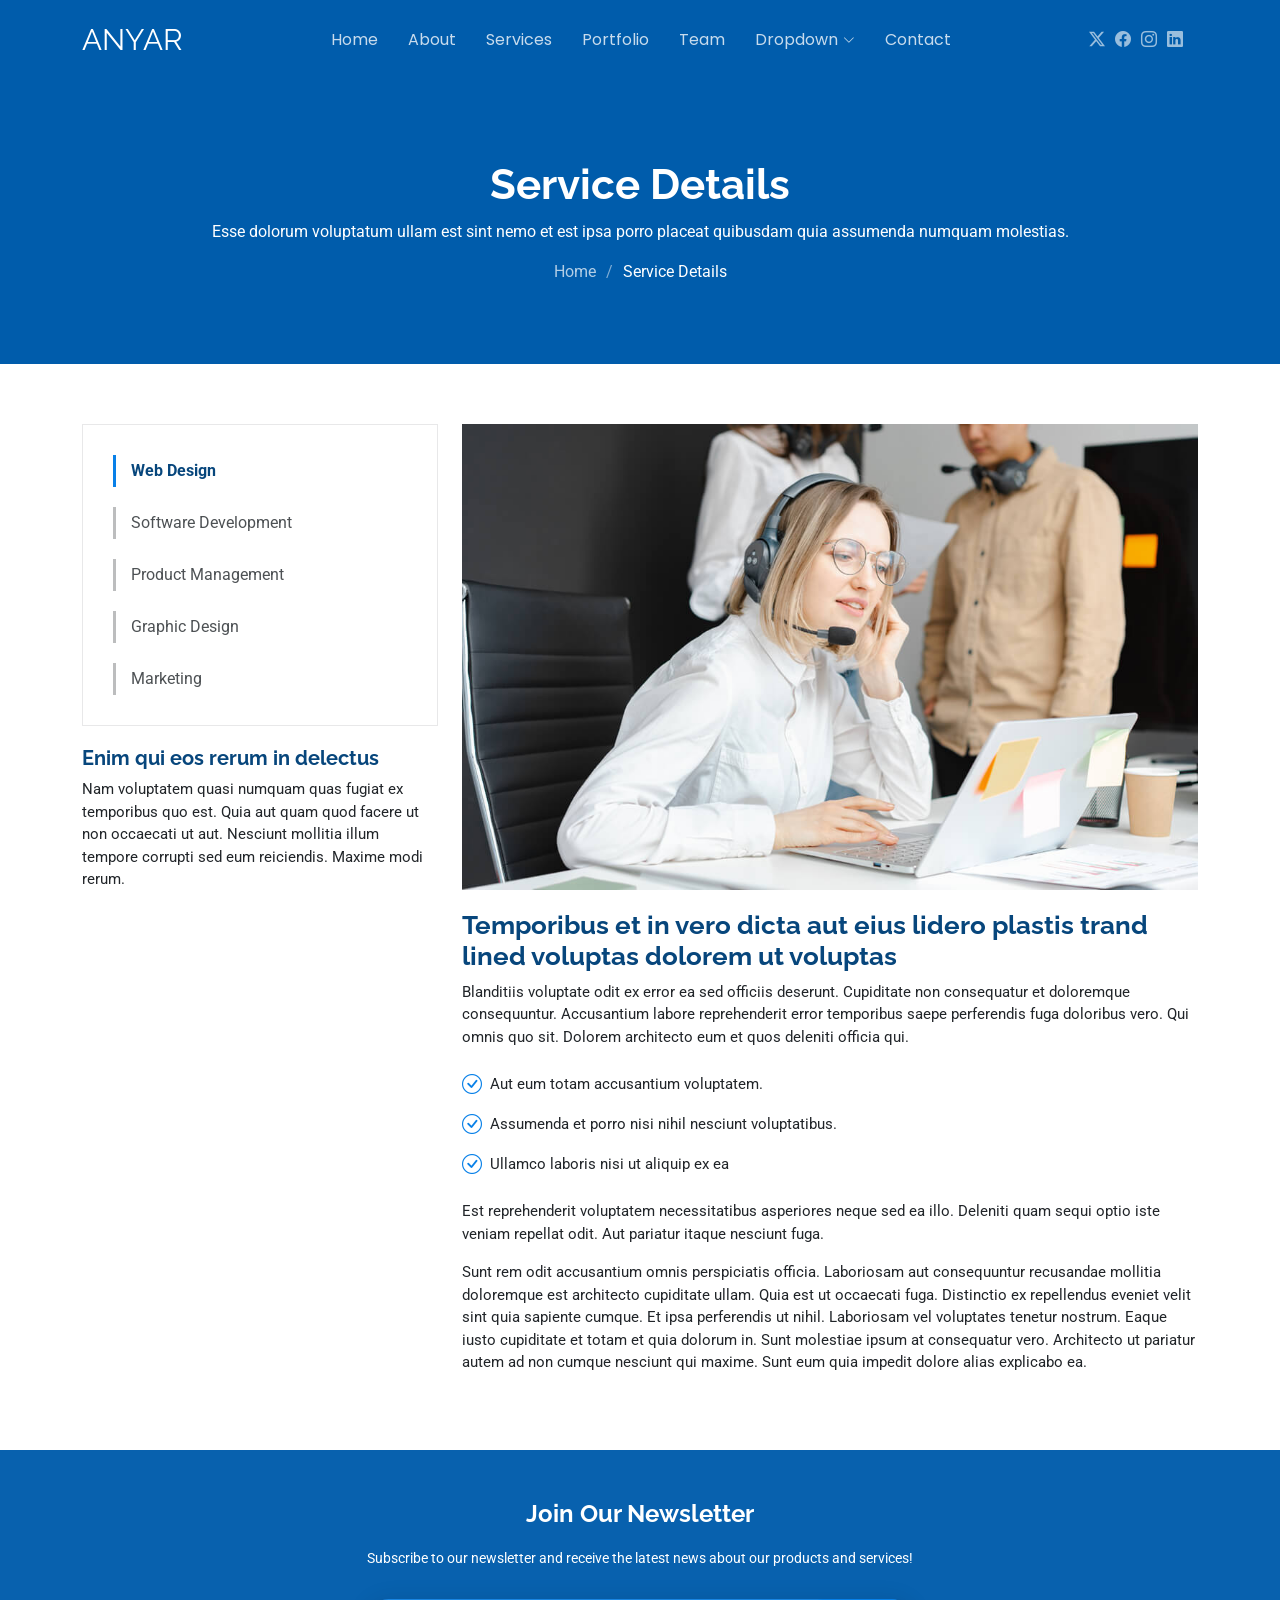
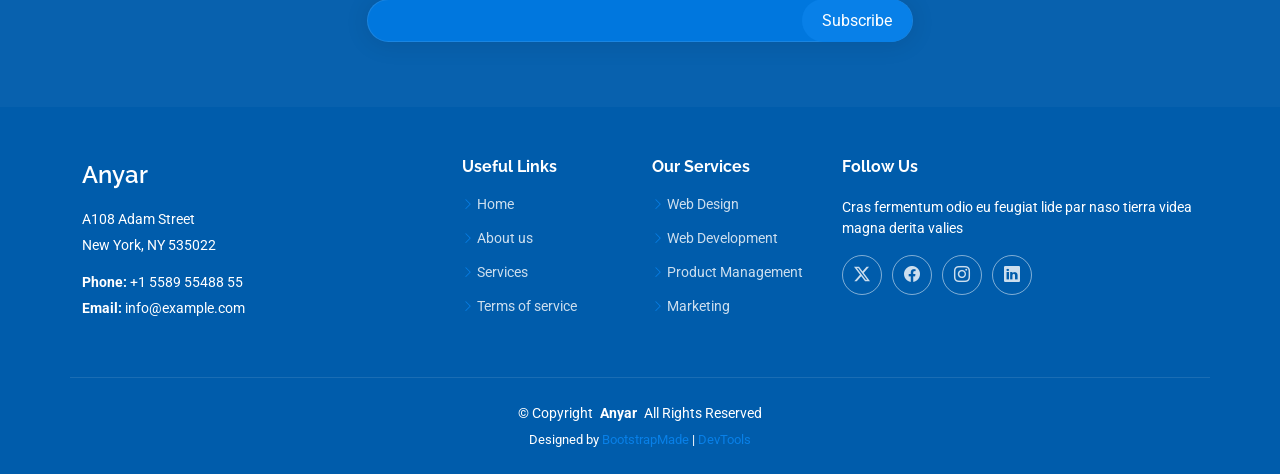
<file: service-details.html>
<!DOCTYPE html>
<html lang="en">

<head>
  <meta charset="utf-8">
  <meta content="width=device-width, initial-scale=1.0" name="viewport">
  <title>Service Details - Anyar Bootstrap Template</title>
  <meta name="description" content="">
  <meta name="keywords" content="">

  <!-- Favicons -->
  <link href="https://ecmlpkdd.org/favicon.ico" rel="icon">
  <link href="assets/img/apple-touch-icon.png" rel="apple-touch-icon">

  <!-- Fonts -->
  <link href="https://fonts.googleapis.com" rel="preconnect">
  <link href="https://fonts.gstatic.com" rel="preconnect" crossorigin>
  <link href="https://fonts.googleapis.com/css2?family=Roboto:ital,wght@0,100;0,300;0,400;0,500;0,700;0,900;1,100;1,300;1,400;1,500;1,700;1,900&family=Poppins:ital,wght@0,100;0,200;0,300;0,400;0,500;0,600;0,700;0,800;0,900;1,100;1,200;1,300;1,400;1,500;1,600;1,700;1,800;1,900&family=Raleway:ital,wght@0,100;0,200;0,300;0,400;0,500;0,600;0,700;0,800;0,900;1,100;1,200;1,300;1,400;1,500;1,600;1,700;1,800;1,900&display=swap" rel="stylesheet">

  <!-- Vendor CSS Files -->
  <link href="assets/vendor/bootstrap/css/bootstrap.min.css" rel="stylesheet">
  <link href="assets/vendor/bootstrap-icons/bootstrap-icons.css" rel="stylesheet">
  <link href="assets/vendor/aos/aos.css" rel="stylesheet">
  <link href="assets/vendor/swiper/swiper-bundle.min.css" rel="stylesheet">
  <link href="assets/vendor/glightbox/css/glightbox.min.css" rel="stylesheet">

  <!-- Main CSS File -->
  <link href="assets/css/main.css" rel="stylesheet">

  <!-- =======================================================
  * Template Name: Anyar
  * Template URL: https://bootstrapmade.com/anyar-free-multipurpose-one-page-bootstrap-theme/
  * Updated: Aug 07 2024 with Bootstrap v5.3.3
  * Author: BootstrapMade.com
  * License: https://bootstrapmade.com/license/
  ======================================================== -->
</head>

<body class="service-details-page">

  <header id="header" class="header d-flex align-items-center fixed-top">
    <div class="container position-relative d-flex align-items-center justify-content-between">

      <a href="index.html" class="logo d-flex align-items-center me-auto me-xl-0">
        <!-- Uncomment the line below if you also wish to use an image logo -->
        <!-- <img src="assets/img/logo.png" alt=""> -->
        <h1 class="sitename">Anyar</h1>
      </a>

      <nav id="navmenu" class="navmenu">
        <ul>
          <li><a href="#hero">Home</a></li>
          <li><a href="#about">About</a></li>
          <li><a href="#services">Services</a></li>
          <li><a href="#portfolio">Portfolio</a></li>
          <li><a href="#team">Team</a></li>
          <li class="dropdown"><a href="#"><span>Dropdown</span> <i class="bi bi-chevron-down toggle-dropdown"></i></a>
            <ul>
              <li><a href="#">Dropdown 1</a></li>
              <li class="dropdown"><a href="#"><span>Deep Dropdown</span> <i class="bi bi-chevron-down toggle-dropdown"></i></a>
                <ul>
                  <li><a href="#">Deep Dropdown 1</a></li>
                  <li><a href="#">Deep Dropdown 2</a></li>
                  <li><a href="#">Deep Dropdown 3</a></li>
                  <li><a href="#">Deep Dropdown 4</a></li>
                  <li><a href="#">Deep Dropdown 5</a></li>
                </ul>
              </li>
              <li><a href="#">Dropdown 2</a></li>
              <li><a href="#">Dropdown 3</a></li>
              <li><a href="#">Dropdown 4</a></li>
            </ul>
          </li>
          <li><a href="#contact">Contact</a></li>
        </ul>
        <i class="mobile-nav-toggle d-xl-none bi bi-list"></i>
      </nav>

      <div class="header-social-links">
        <a href="#" class="twitter"><i class="bi bi-twitter-x"></i></a>
        <a href="#" class="facebook"><i class="bi bi-facebook"></i></a>
        <a href="#" class="instagram"><i class="bi bi-instagram"></i></a>
        <a href="#" class="linkedin"><i class="bi bi-linkedin"></i></a>
      </div>

    </div>
  </header>

  <main class="main">

    <!-- Page Title -->
    <div class="page-title dark-background" data-aos="fade">
      <div class="container position-relative">
        <h1>Service Details</h1>
        <p>Esse dolorum voluptatum ullam est sint nemo et est ipsa porro placeat quibusdam quia assumenda numquam molestias.</p>
        <nav class="breadcrumbs">
          <ol>
            <li><a href="index.html">Home</a></li>
            <li class="current">Service Details</li>
          </ol>
        </nav>
      </div>
    </div><!-- End Page Title -->

    <!-- Service Details Section -->
    <section id="service-details" class="service-details section">

      <div class="container">

        <div class="row gy-4">

          <div class="col-lg-4" data-aos="fade-up" data-aos-delay="100">
            <div class="services-list">
              <a href="#" class="active">Web Design</a>
              <a href="#">Software Development</a>
              <a href="#">Product Management</a>
              <a href="#">Graphic Design</a>
              <a href="#">Marketing</a>
            </div>

            <h4>Enim qui eos rerum in delectus</h4>
            <p>Nam voluptatem quasi numquam quas fugiat ex temporibus quo est. Quia aut quam quod facere ut non occaecati ut aut. Nesciunt mollitia illum tempore corrupti sed eum reiciendis. Maxime modi rerum.</p>
          </div>

          <div class="col-lg-8" data-aos="fade-up" data-aos-delay="200">
            <img src="assets/img/services.jpg" alt="" class="img-fluid services-img">
            <h3>Temporibus et in vero dicta aut eius lidero plastis trand lined voluptas dolorem ut voluptas</h3>
            <p>
              Blanditiis voluptate odit ex error ea sed officiis deserunt. Cupiditate non consequatur et doloremque consequuntur. Accusantium labore reprehenderit error temporibus saepe perferendis fuga doloribus vero. Qui omnis quo sit. Dolorem architecto eum et quos deleniti officia qui.
            </p>
            <ul>
              <li><i class="bi bi-check-circle"></i> <span>Aut eum totam accusantium voluptatem.</span></li>
              <li><i class="bi bi-check-circle"></i> <span>Assumenda et porro nisi nihil nesciunt voluptatibus.</span></li>
              <li><i class="bi bi-check-circle"></i> <span>Ullamco laboris nisi ut aliquip ex ea</span></li>
            </ul>
            <p>
              Est reprehenderit voluptatem necessitatibus asperiores neque sed ea illo. Deleniti quam sequi optio iste veniam repellat odit. Aut pariatur itaque nesciunt fuga.
            </p>
            <p>
              Sunt rem odit accusantium omnis perspiciatis officia. Laboriosam aut consequuntur recusandae mollitia doloremque est architecto cupiditate ullam. Quia est ut occaecati fuga. Distinctio ex repellendus eveniet velit sint quia sapiente cumque. Et ipsa perferendis ut nihil. Laboriosam vel voluptates tenetur nostrum. Eaque iusto cupiditate et totam et quia dolorum in. Sunt molestiae ipsum at consequatur vero. Architecto ut pariatur autem ad non cumque nesciunt qui maxime. Sunt eum quia impedit dolore alias explicabo ea.
            </p>
          </div>

        </div>

      </div>

    </section><!-- /Service Details Section -->

  </main>

  <footer id="footer" class="footer dark-background">

    <div class="footer-newsletter">
      <div class="container">
        <div class="row justify-content-center text-center">
          <div class="col-lg-6">
            <h4>Join Our Newsletter</h4>
            <p>Subscribe to our newsletter and receive the latest news about our products and services!</p>
            <form action="forms/newsletter.php" method="post" class="php-email-form">
              <div class="newsletter-form"><input type="email" name="email"><input type="submit" value="Subscribe"></div>
              <div class="loading">Loading</div>
              <div class="error-message"></div>
              <div class="sent-message">Your subscription request has been sent. Thank you!</div>
            </form>
          </div>
        </div>
      </div>
    </div>

    <div class="container footer-top">
      <div class="row gy-4">
        <div class="col-lg-4 col-md-6 footer-about">
          <a href="index.html" class="d-flex align-items-center">
            <span class="sitename">Anyar</span>
          </a>
          <div class="footer-contact pt-3">
            <p>A108 Adam Street</p>
            <p>New York, NY 535022</p>
            <p class="mt-3"><strong>Phone:</strong> <span>+1 5589 55488 55</span></p>
            <p><strong>Email:</strong> <span>info@example.com</span></p>
          </div>
        </div>

        <div class="col-lg-2 col-md-3 footer-links">
          <h4>Useful Links</h4>
          <ul>
            <li><i class="bi bi-chevron-right"></i> <a href="#">Home</a></li>
            <li><i class="bi bi-chevron-right"></i> <a href="#">About us</a></li>
            <li><i class="bi bi-chevron-right"></i> <a href="#">Services</a></li>
            <li><i class="bi bi-chevron-right"></i> <a href="#">Terms of service</a></li>
          </ul>
        </div>

        <div class="col-lg-2 col-md-3 footer-links">
          <h4>Our Services</h4>
          <ul>
            <li><i class="bi bi-chevron-right"></i> <a href="#">Web Design</a></li>
            <li><i class="bi bi-chevron-right"></i> <a href="#">Web Development</a></li>
            <li><i class="bi bi-chevron-right"></i> <a href="#">Product Management</a></li>
            <li><i class="bi bi-chevron-right"></i> <a href="#">Marketing</a></li>
          </ul>
        </div>

        <div class="col-lg-4 col-md-12">
          <h4>Follow Us</h4>
          <p>Cras fermentum odio eu feugiat lide par naso tierra videa magna derita valies</p>
          <div class="social-links d-flex">
            <a href=""><i class="bi bi-twitter-x"></i></a>
            <a href=""><i class="bi bi-facebook"></i></a>
            <a href=""><i class="bi bi-instagram"></i></a>
            <a href=""><i class="bi bi-linkedin"></i></a>
          </div>
        </div>

      </div>
    </div>

    <div class="container copyright text-center mt-4">
      <p>© <span>Copyright</span> <strong class="px-1 sitename">Anyar</strong> <span>All Rights Reserved</span></p>
      <div class="credits">
        <!-- All the links in the footer should remain intact. -->
        <!-- You can delete the links only if you've purchased the pro version. -->
        <!-- Licensing information: https://bootstrapmade.com/license/ -->
        <!-- Purchase the pro version with working PHP/AJAX contact form: [buy-url] -->
        Designed by <a href="https://bootstrapmade.com/">BootstrapMade</a> | <a href="https://bootstrapmade.com/tools/">DevTools</a>
      </div>
    </div>

  </footer>

  <!-- Scroll Top -->
  <a href="#" id="scroll-top" class="scroll-top d-flex align-items-center justify-content-center"><i class="bi bi-arrow-up-short"></i></a>

  <!-- Preloader -->
  <div id="preloader"></div>

  <!-- Vendor JS Files -->
  <script src="assets/vendor/bootstrap/js/bootstrap.bundle.min.js"></script>
  <script src="assets/vendor/php-email-form/validate.js"></script>
  <script src="assets/vendor/aos/aos.js"></script>
  <script src="assets/vendor/swiper/swiper-bundle.min.js"></script>
  <script src="assets/vendor/glightbox/js/glightbox.min.js"></script>
  <script src="assets/vendor/imagesloaded/imagesloaded.pkgd.min.js"></script>
  <script src="assets/vendor/isotope-layout/isotope.pkgd.min.js"></script>

  <!-- Main JS File -->
  <script src="assets/js/main.js"></script>

</body>

</html>
</file>
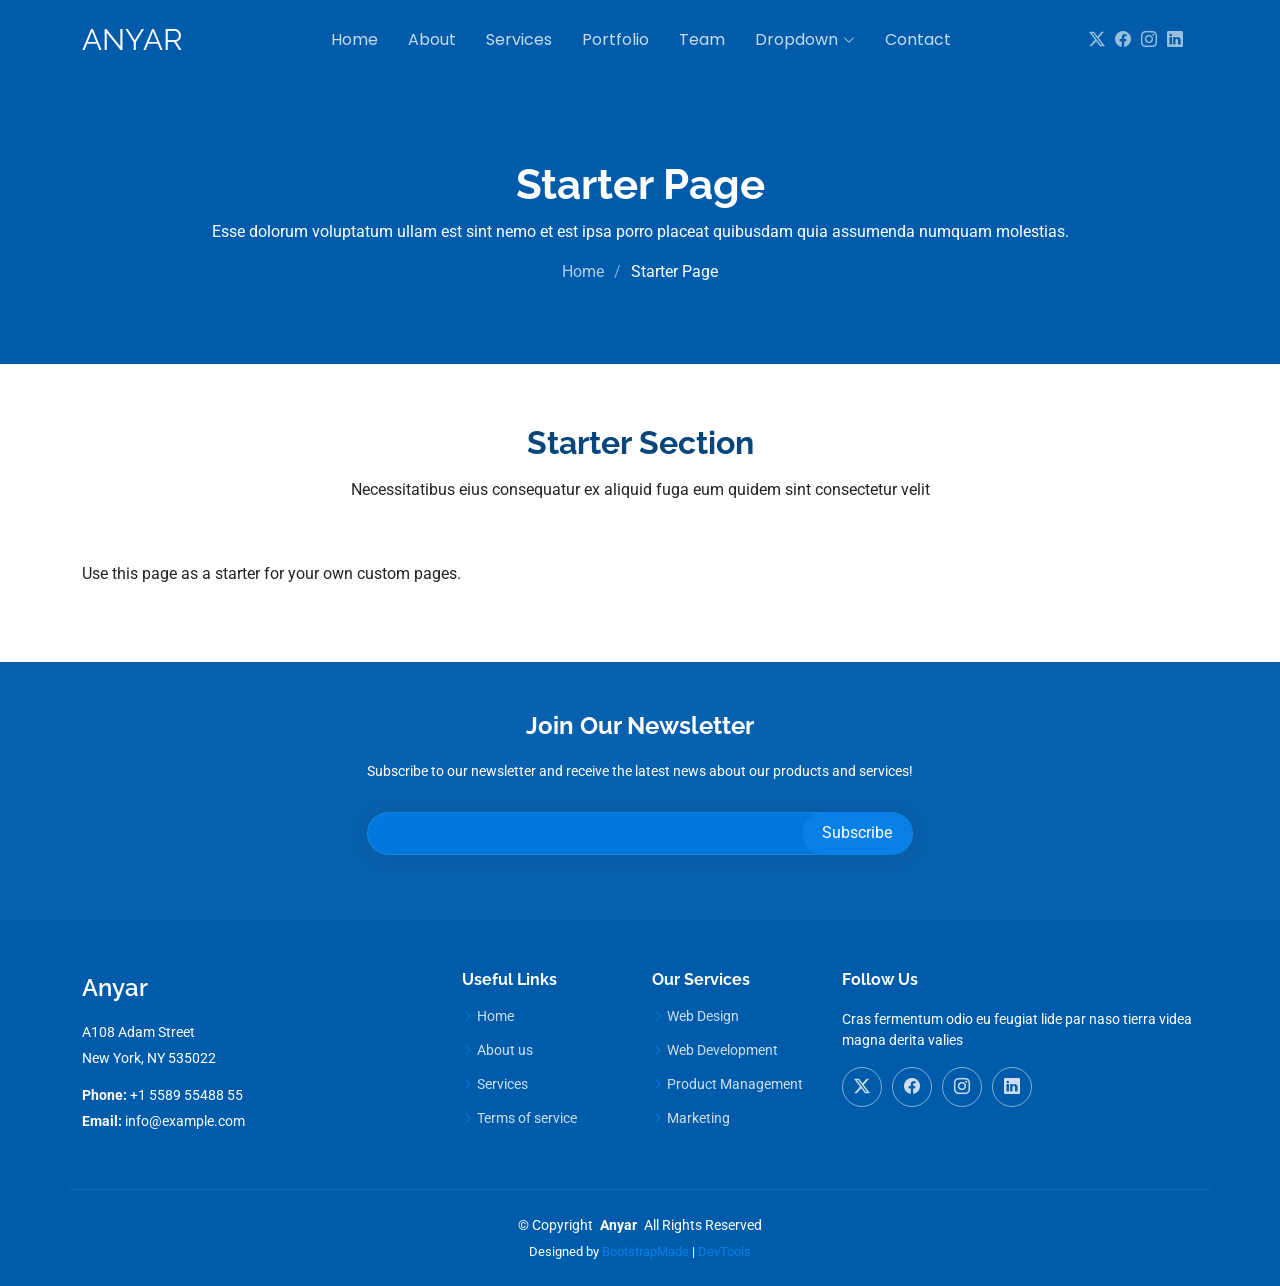
<file: starter-page.html>
<!DOCTYPE html>
<html lang="en">

<head>
  <meta charset="utf-8">
  <meta content="width=device-width, initial-scale=1.0" name="viewport">
  <title>Starter Page - Anyar Bootstrap Template</title>
  <meta name="description" content="">
  <meta name="keywords" content="">

  <!-- Favicons -->
  <link href="https://ecmlpkdd.org/favicon.ico" rel="icon">
  <link href="assets/img/apple-touch-icon.png" rel="apple-touch-icon">

  <!-- Fonts -->
  <link href="https://fonts.googleapis.com" rel="preconnect">
  <link href="https://fonts.gstatic.com" rel="preconnect" crossorigin>
  <link href="https://fonts.googleapis.com/css2?family=Roboto:ital,wght@0,100;0,300;0,400;0,500;0,700;0,900;1,100;1,300;1,400;1,500;1,700;1,900&family=Poppins:ital,wght@0,100;0,200;0,300;0,400;0,500;0,600;0,700;0,800;0,900;1,100;1,200;1,300;1,400;1,500;1,600;1,700;1,800;1,900&family=Raleway:ital,wght@0,100;0,200;0,300;0,400;0,500;0,600;0,700;0,800;0,900;1,100;1,200;1,300;1,400;1,500;1,600;1,700;1,800;1,900&display=swap" rel="stylesheet">

  <!-- Vendor CSS Files -->
  <link href="assets/vendor/bootstrap/css/bootstrap.min.css" rel="stylesheet">
  <link href="assets/vendor/bootstrap-icons/bootstrap-icons.css" rel="stylesheet">
  <link href="assets/vendor/aos/aos.css" rel="stylesheet">
  <link href="assets/vendor/swiper/swiper-bundle.min.css" rel="stylesheet">
  <link href="assets/vendor/glightbox/css/glightbox.min.css" rel="stylesheet">

  <!-- Main CSS File -->
  <link href="assets/css/main.css" rel="stylesheet">

  <!-- =======================================================
  * Template Name: Anyar
  * Template URL: https://bootstrapmade.com/anyar-free-multipurpose-one-page-bootstrap-theme/
  * Updated: Aug 07 2024 with Bootstrap v5.3.3
  * Author: BootstrapMade.com
  * License: https://bootstrapmade.com/license/
  ======================================================== -->
</head>

<body class="starter-page-page">

  <header id="header" class="header d-flex align-items-center fixed-top">
    <div class="container position-relative d-flex align-items-center justify-content-between">

      <a href="index.html" class="logo d-flex align-items-center me-auto me-xl-0">
        <!-- Uncomment the line below if you also wish to use an image logo -->
        <!-- <img src="assets/img/logo.png" alt=""> -->
        <h1 class="sitename">Anyar</h1>
      </a>

      <nav id="navmenu" class="navmenu">
        <ul>
          <li><a href="#hero">Home</a></li>
          <li><a href="#about">About</a></li>
          <li><a href="#services">Services</a></li>
          <li><a href="#portfolio">Portfolio</a></li>
          <li><a href="#team">Team</a></li>
          <li class="dropdown"><a href="#"><span>Dropdown</span> <i class="bi bi-chevron-down toggle-dropdown"></i></a>
            <ul>
              <li><a href="#">Dropdown 1</a></li>
              <li class="dropdown"><a href="#"><span>Deep Dropdown</span> <i class="bi bi-chevron-down toggle-dropdown"></i></a>
                <ul>
                  <li><a href="#">Deep Dropdown 1</a></li>
                  <li><a href="#">Deep Dropdown 2</a></li>
                  <li><a href="#">Deep Dropdown 3</a></li>
                  <li><a href="#">Deep Dropdown 4</a></li>
                  <li><a href="#">Deep Dropdown 5</a></li>
                </ul>
              </li>
              <li><a href="#">Dropdown 2</a></li>
              <li><a href="#">Dropdown 3</a></li>
              <li><a href="#">Dropdown 4</a></li>
            </ul>
          </li>
          <li><a href="#contact">Contact</a></li>
        </ul>
        <i class="mobile-nav-toggle d-xl-none bi bi-list"></i>
      </nav>

      <div class="header-social-links">
        <a href="#" class="twitter"><i class="bi bi-twitter-x"></i></a>
        <a href="#" class="facebook"><i class="bi bi-facebook"></i></a>
        <a href="#" class="instagram"><i class="bi bi-instagram"></i></a>
        <a href="#" class="linkedin"><i class="bi bi-linkedin"></i></a>
      </div>

    </div>
  </header>

  <main class="main">

    <!-- Page Title -->
    <div class="page-title dark-background" data-aos="fade">
      <div class="container position-relative">
        <h1>Starter Page</h1>
        <p>Esse dolorum voluptatum ullam est sint nemo et est ipsa porro placeat quibusdam quia assumenda numquam molestias.</p>
        <nav class="breadcrumbs">
          <ol>
            <li><a href="index.html">Home</a></li>
            <li class="current">Starter Page</li>
          </ol>
        </nav>
      </div>
    </div><!-- End Page Title -->

    <!-- Starter Section Section -->
    <section id="starter-section" class="starter-section section">

      <!-- Section Title -->
      <div class="container section-title" data-aos="fade-up">
        <h2>Starter Section</h2>
        <p>Necessitatibus eius consequatur ex aliquid fuga eum quidem sint consectetur velit</p>
      </div><!-- End Section Title -->

      <div class="container" data-aos="fade-up">
        <p>Use this page as a starter for your own custom pages.</p>
      </div>

    </section><!-- /Starter Section Section -->

  </main>

  <footer id="footer" class="footer dark-background">

    <div class="footer-newsletter">
      <div class="container">
        <div class="row justify-content-center text-center">
          <div class="col-lg-6">
            <h4>Join Our Newsletter</h4>
            <p>Subscribe to our newsletter and receive the latest news about our products and services!</p>
            <form action="forms/newsletter.php" method="post" class="php-email-form">
              <div class="newsletter-form"><input type="email" name="email"><input type="submit" value="Subscribe"></div>
              <div class="loading">Loading</div>
              <div class="error-message"></div>
              <div class="sent-message">Your subscription request has been sent. Thank you!</div>
            </form>
          </div>
        </div>
      </div>
    </div>

    <div class="container footer-top">
      <div class="row gy-4">
        <div class="col-lg-4 col-md-6 footer-about">
          <a href="index.html" class="d-flex align-items-center">
            <span class="sitename">Anyar</span>
          </a>
          <div class="footer-contact pt-3">
            <p>A108 Adam Street</p>
            <p>New York, NY 535022</p>
            <p class="mt-3"><strong>Phone:</strong> <span>+1 5589 55488 55</span></p>
            <p><strong>Email:</strong> <span>info@example.com</span></p>
          </div>
        </div>

        <div class="col-lg-2 col-md-3 footer-links">
          <h4>Useful Links</h4>
          <ul>
            <li><i class="bi bi-chevron-right"></i> <a href="#">Home</a></li>
            <li><i class="bi bi-chevron-right"></i> <a href="#">About us</a></li>
            <li><i class="bi bi-chevron-right"></i> <a href="#">Services</a></li>
            <li><i class="bi bi-chevron-right"></i> <a href="#">Terms of service</a></li>
          </ul>
        </div>

        <div class="col-lg-2 col-md-3 footer-links">
          <h4>Our Services</h4>
          <ul>
            <li><i class="bi bi-chevron-right"></i> <a href="#">Web Design</a></li>
            <li><i class="bi bi-chevron-right"></i> <a href="#">Web Development</a></li>
            <li><i class="bi bi-chevron-right"></i> <a href="#">Product Management</a></li>
            <li><i class="bi bi-chevron-right"></i> <a href="#">Marketing</a></li>
          </ul>
        </div>

        <div class="col-lg-4 col-md-12">
          <h4>Follow Us</h4>
          <p>Cras fermentum odio eu feugiat lide par naso tierra videa magna derita valies</p>
          <div class="social-links d-flex">
            <a href=""><i class="bi bi-twitter-x"></i></a>
            <a href=""><i class="bi bi-facebook"></i></a>
            <a href=""><i class="bi bi-instagram"></i></a>
            <a href=""><i class="bi bi-linkedin"></i></a>
          </div>
        </div>

      </div>
    </div>

    <div class="container copyright text-center mt-4">
      <p>© <span>Copyright</span> <strong class="px-1 sitename">Anyar</strong> <span>All Rights Reserved</span></p>
      <div class="credits">
        <!-- All the links in the footer should remain intact. -->
        <!-- You can delete the links only if you've purchased the pro version. -->
        <!-- Licensing information: https://bootstrapmade.com/license/ -->
        <!-- Purchase the pro version with working PHP/AJAX contact form: [buy-url] -->
        Designed by <a href="https://bootstrapmade.com/">BootstrapMade</a> | <a href="https://bootstrapmade.com/tools/">DevTools</a>
      </div>
    </div>

  </footer>

  <!-- Scroll Top -->
  <a href="#" id="scroll-top" class="scroll-top d-flex align-items-center justify-content-center"><i class="bi bi-arrow-up-short"></i></a>

  <!-- Preloader -->
  <div id="preloader"></div>

  <!-- Vendor JS Files -->
  <script src="assets/vendor/bootstrap/js/bootstrap.bundle.min.js"></script>
  <script src="assets/vendor/php-email-form/validate.js"></script>
  <script src="assets/vendor/aos/aos.js"></script>
  <script src="assets/vendor/swiper/swiper-bundle.min.js"></script>
  <script src="assets/vendor/glightbox/js/glightbox.min.js"></script>
  <script src="assets/vendor/imagesloaded/imagesloaded.pkgd.min.js"></script>
  <script src="assets/vendor/isotope-layout/isotope.pkgd.min.js"></script>

  <!-- Main JS File -->
  <script src="assets/js/main.js"></script>

</body>

</html>
</file>
<file: assets/css/main.css>
/**
* Template Name: Anyar
* Template URL: https://bootstrapmade.com/anyar-free-multipurpose-one-page-bootstrap-theme/
* Updated: Aug 07 2024 with Bootstrap v5.3.3
* Author: BootstrapMade.com
* License: https://bootstrapmade.com/license/
*/

/*--------------------------------------------------------------
# Font & Color Variables
# Help: https://bootstrapmade.com/color-system/
--------------------------------------------------------------*/
/* Fonts */
:root {
  --default-font: "Roboto",  system-ui, -apple-system, "Segoe UI", Roboto, "Helvetica Neue", Arial, "Noto Sans", "Liberation Sans", sans-serif, "Apple Color Emoji", "Segoe UI Emoji", "Segoe UI Symbol", "Noto Color Emoji";
  --heading-font: "Raleway",  sans-serif;
  --nav-font: "Poppins",  sans-serif;
}

/* Global Colors - The following color variables are used throughout the website. Updating them here will change the color scheme of the entire website */
:root { 
  --background-color: #ffffff; /* Background color for the entire website, including individual sections */
  --default-color: #212529; /* Default color used for the majority of the text content across the entire website */
  --heading-color: #07467c; /* Color for headings, subheadings and title throughout the website */
  --accent-color: #0880e8; /* Accent color that represents your brand on the website. It's used for buttons, links, and other elements that need to stand out */
  --surface-color: #ffffff; /* The surface color is used as a background of boxed elements within sections, such as cards, icon boxes, or other elements that require a visual separation from the global background. */
  --contrast-color: #ffffff; /* Contrast color for text, ensuring readability against backgrounds of accent, heading, or default colors. */
}

/* Nav Menu Colors - The following color variables are used specifically for the navigation menu. They are separate from the global colors to allow for more customization options */
:root {
  --nav-color: rgba(255, 255, 255, 0.78);  /* The default color of the main navmenu links */
  --nav-hover-color: #ffffff; /* Applied to main navmenu links when they are hovered over or active */
  --nav-mobile-background-color: #ffffff; /* Used as the background color for mobile navigation menu */
  --nav-dropdown-background-color: #ffffff; /* Used as the background color for dropdown items that appear when hovering over primary navigation items */
  --nav-dropdown-color: #212529; /* Used for navigation links of the dropdown items in the navigation menu. */
  --nav-dropdown-hover-color: #0880e8; /* Similar to --nav-hover-color, this color is applied to dropdown navigation links when they are hovered over. */
}

/* Color Presets - These classes override global colors when applied to any section or element, providing reuse of the sam color scheme. */

.light-background {
  --background-color: #f0f8ff;
  --surface-color: #ffffff;
}

.dark-background {
  --background-color: #005cab;
  --default-color: #ffffff;
  --heading-color: #ffffff;
  --surface-color: #0077de;
  --contrast-color: #ffffff;
}

/* Smooth scroll */
:root {
  scroll-behavior: smooth;
}

/*--------------------------------------------------------------
# General Styling & Shared Classes
--------------------------------------------------------------*/
body {
  color: var(--default-color);
  background-color: var(--background-color);
  font-family: var(--default-font);
}

a {
  color: var(--accent-color);
  text-decoration: none;
  transition: 0.3s;
}

a:hover {
  color: color-mix(in srgb, var(--accent-color), transparent 25%);
  text-decoration: none;
}

h1,
h2,
h3,
h4,
h5,
h6 {
  color: var(--heading-color);
  font-family: var(--heading-font);
}

/* PHP Email Form Messages
------------------------------*/
.php-email-form .error-message {
  display: none;
  background: #df1529;
  color: #ffffff;
  text-align: left;
  padding: 15px;
  margin-bottom: 24px;
  font-weight: 600;
}

.php-email-form .sent-message {
  display: none;
  color: #ffffff;
  background: #059652;
  text-align: center;
  padding: 15px;
  margin-bottom: 24px;
  font-weight: 600;
}

.php-email-form .loading {
  display: none;
  background: var(--surface-color);
  text-align: center;
  padding: 15px;
  margin-bottom: 24px;
}

.php-email-form .loading:before {
  content: "";
  display: inline-block;
  border-radius: 50%;
  width: 24px;
  height: 24px;
  margin: 0 10px -6px 0;
  border: 3px solid var(--accent-color);
  border-top-color: var(--surface-color);
  animation: php-email-form-loading 1s linear infinite;
}

@keyframes php-email-form-loading {
  0% {
    transform: rotate(0deg);
  }

  100% {
    transform: rotate(360deg);
  }
}

/* Pulsating Play Button
------------------------------*/
.pulsating-play-btn {
  width: 94px;
  height: 94px;
  background: radial-gradient(var(--accent-color) 50%, color-mix(in srgb, var(--accent-color), transparent 75%) 52%);
  border-radius: 50%;
  display: block;
  position: relative;
  overflow: hidden;
}

.pulsating-play-btn:before {
  content: "";
  position: absolute;
  width: 120px;
  height: 120px;
  animation-delay: 0s;
  animation: pulsate-play-btn 2s;
  animation-direction: forwards;
  animation-iteration-count: infinite;
  animation-timing-function: steps;
  opacity: 1;
  border-radius: 50%;
  border: 5px solid color-mix(in srgb, var(--accent-color), transparent 30%);
  top: -15%;
  left: -15%;
  background: rgba(198, 16, 0, 0);
}

.pulsating-play-btn:after {
  content: "";
  position: absolute;
  left: 50%;
  top: 50%;
  transform: translateX(-40%) translateY(-50%);
  width: 0;
  height: 0;
  border-top: 10px solid transparent;
  border-bottom: 10px solid transparent;
  border-left: 15px solid #fff;
  z-index: 100;
  transition: all 400ms cubic-bezier(0.55, 0.055, 0.675, 0.19);
}

.pulsating-play-btn:hover:before {
  content: "";
  position: absolute;
  left: 50%;
  top: 50%;
  transform: translateX(-40%) translateY(-50%);
  width: 0;
  height: 0;
  border: none;
  border-top: 10px solid transparent;
  border-bottom: 10px solid transparent;
  border-left: 15px solid #fff;
  z-index: 200;
  animation: none;
  border-radius: 0;
}

.pulsating-play-btn:hover:after {
  border-left: 15px solid var(--accent-color);
  transform: scale(20);
}

@keyframes pulsate-play-btn {
  0% {
    transform: scale(0.6, 0.6);
    opacity: 1;
  }

  100% {
    transform: scale(1, 1);
    opacity: 0;
  }
}

/*--------------------------------------------------------------
# Global Header
--------------------------------------------------------------*/
.header {
  --background-color: rgba(255, 255, 255, 0);
  --default-color: #ffffff;
  --heading-color: #ffffff;
  color: var(--default-color);
  background-color: var(--background-color);
  padding: 10px 0;
  transition: all 0.5s;
  z-index: 997;
}

.header .logo {
  line-height: 1;
}

.header .logo img {
  max-height: 36px;
  margin-right: 8px;
}

.header .logo h1 {
  font-size: 30px;
  margin: 0;
  font-weight: 400;
  text-transform: uppercase;
  color: var(--heading-color);
}

.header .header-social-links {
  padding-right: 15px;
}

.header .header-social-links a {
  color: color-mix(in srgb, var(--default-color), transparent 40%);
  padding-left: 6px;
  display: inline-block;
  transition: 0.3s;
  font-size: 16px;
}

.header .header-social-links a:hover {
  color: var(--accent-color);
}

.header .header-social-links a i {
  line-height: 0px;
}

@media (max-width: 1200px) {
  .header .logo {
    order: 1;
  }

  .header .header-social-links {
    order: 2;
  }

  .header .navmenu {
    order: 3;
  }
}

.scrolled .header {
  box-shadow: 0px 0 18px rgba(0, 0, 0, 0.1);
}

/* Global Header on Scroll
------------------------------*/
.scrolled .header {
  --background-color: rgba(0, 78, 144, 0.9);
}

/*--------------------------------------------------------------
# Navigation Menu
--------------------------------------------------------------*/
/* Navmenu - Desktop */
@media (min-width: 1200px) {
  .navmenu {
    padding: 0;
  }

  .navmenu ul {
    margin: 0;
    padding: 0;
    display: flex;
    list-style: none;
    align-items: center;
  }

  .navmenu li {
    position: relative;
  }

  .navmenu a,
  .navmenu a:focus {
    color: var(--nav-color);
    padding: 18px 15px;
    font-size: 16px;
    font-family: var(--nav-font);
    font-weight: 400;
    display: flex;
    align-items: center;
    justify-content: space-between;
    white-space: nowrap;
    transition: 0.3s;
  }

  .navmenu a i,
  .navmenu a:focus i {
    font-size: 12px;
    line-height: 0;
    margin-left: 5px;
    transition: 0.3s;
  }

  .navmenu li:last-child a {
    padding-right: 0;
  }

  .navmenu li:hover>a,
  .navmenu .active,
  .navmenu .active:focus {
    color: var(--nav-hover-color);
  }

  .navmenu .dropdown ul {
    margin: 0;
    padding: 10px 0;
    background: var(--nav-dropdown-background-color);
    display: block;
    position: absolute;
    visibility: hidden;
    left: 14px;
    top: 130%;
    opacity: 0;
    transition: 0.3s;
    border-radius: 4px;
    z-index: 99;
    box-shadow: 0px 0px 30px rgba(0, 0, 0, 0.1);
  }

  .navmenu .dropdown ul li {
    min-width: 200px;
  }

  .navmenu .dropdown ul a {
    padding: 10px 20px;
    font-size: 15px;
    text-transform: none;
    color: var(--nav-dropdown-color);
  }

  .navmenu .dropdown ul a i {
    font-size: 12px;
  }

  .navmenu .dropdown ul a:hover,
  .navmenu .dropdown ul .active:hover,
  .navmenu .dropdown ul li:hover>a {
    color: var(--nav-dropdown-hover-color);
  }

  .navmenu .dropdown:hover>ul {
    opacity: 1;
    top: 100%;
    visibility: visible;
  }

  .navmenu .dropdown .dropdown ul {
    top: 0;
    left: -90%;
    visibility: hidden;
  }

  .navmenu .dropdown .dropdown:hover>ul {
    opacity: 1;
    top: 0;
    left: -100%;
    visibility: visible;
  }
}

/* Navmenu - Mobile */
@media (max-width: 1199px) {
  .mobile-nav-toggle {
    color: var(--nav-color);
    font-size: 28px;
    line-height: 0;
    margin-right: 10px;
    cursor: pointer;
    transition: color 0.3s;
  }

  .navmenu {
    padding: 0;
    z-index: 9997;
  }

  .navmenu ul {
    display: none;
    list-style: none;
    position: absolute;
    inset: 60px 20px 20px 20px;
    padding: 10px 0;
    margin: 0;
    border-radius: 6px;
    background-color: var(--nav-mobile-background-color);
    overflow-y: auto;
    transition: 0.3s;
    z-index: 9998;
    box-shadow: 0px 0px 30px rgba(0, 0, 0, 0.1);
  }

  .navmenu a,
  .navmenu a:focus {
    color: var(--nav-dropdown-color);
    padding: 10px 20px;
    font-family: var(--nav-font);
    font-size: 17px;
    font-weight: 500;
    display: flex;
    align-items: center;
    justify-content: space-between;
    white-space: nowrap;
    transition: 0.3s;
  }

  .navmenu a i,
  .navmenu a:focus i {
    font-size: 12px;
    line-height: 0;
    margin-left: 5px;
    width: 30px;
    height: 30px;
    display: flex;
    align-items: center;
    justify-content: center;
    border-radius: 50%;
    transition: 0.3s;
    background-color: color-mix(in srgb, var(--accent-color), transparent 90%);
  }

  .navmenu a i:hover,
  .navmenu a:focus i:hover {
    background-color: var(--accent-color);
    color: var(--contrast-color);
  }

  .navmenu a:hover,
  .navmenu .active,
  .navmenu .active:focus {
    color: var(--nav-dropdown-hover-color);
  }

  .navmenu .active i,
  .navmenu .active:focus i {
    background-color: var(--accent-color);
    color: var(--contrast-color);
    transform: rotate(180deg);
  }

  .navmenu .dropdown ul {
    position: static;
    display: none;
    z-index: 99;
    padding: 10px 0;
    margin: 10px 20px;
    background-color: var(--nav-dropdown-background-color);
    border: 1px solid color-mix(in srgb, var(--default-color), transparent 90%);
    box-shadow: none;
    transition: all 0.5s ease-in-out;
  }

  .navmenu .dropdown ul ul {
    background-color: rgba(33, 37, 41, 0.1);
  }

  .navmenu .dropdown>.dropdown-active {
    display: block;
    background-color: rgba(33, 37, 41, 0.03);
  }

  .mobile-nav-active {
    overflow: hidden;
  }

  .mobile-nav-active .mobile-nav-toggle {
    color: #fff;
    position: absolute;
    font-size: 32px;
    top: 15px;
    right: 15px;
    margin-right: 0;
    z-index: 9999;
  }

  .mobile-nav-active .navmenu {
    position: fixed;
    overflow: hidden;
    inset: 0;
    background: rgba(33, 37, 41, 0.8);
    transition: 0.3s;
  }

  .mobile-nav-active .navmenu>ul {
    display: block;
  }
}

/*--------------------------------------------------------------
# Global Footer
--------------------------------------------------------------*/
.footer {
  color: var(--default-color);
  background-color: var(--background-color);
  font-size: 14px;
  position: relative;
}

.footer .footer-newsletter {
  background-color: color-mix(in srgb, var(--default-color), transparent 97%);
  padding: 50px 0;
}

.footer .footer-newsletter h4 {
  font-size: 24px;
}

.footer .footer-newsletter .newsletter-form {
  margin-top: 30px;
  margin-bottom: 15px;
  padding: 6px 8px;
  position: relative;
  border-radius: 4px;
  background-color: var(--surface-color);
  border: 1px solid color-mix(in srgb, var(--default-color), transparent 90%);
  box-shadow: 0px 2px 25px rgba(0, 0, 0, 0.1);
  display: flex;
  transition: 0.3s;
  border-radius: 50px;
}

.footer .footer-newsletter .newsletter-form:focus-within {
  border-color: var(--accent-color);
}

.footer .footer-newsletter .newsletter-form input[type=email] {
  border: 0;
  padding: 4px;
  width: 100%;
  background-color: var(--surface-color);
  color: var(--default-color);
}

.footer .footer-newsletter .newsletter-form input[type=email]:focus-visible {
  outline: none;
}

.footer .footer-newsletter .newsletter-form input[type=submit] {
  border: 0;
  font-size: 16px;
  padding: 0 20px;
  margin: -7px -8px -7px 0;
  background: var(--accent-color);
  color: var(--contrast-color);
  transition: 0.3s;
  border-radius: 50px;
}

.footer .footer-newsletter .newsletter-form input[type=submit]:hover {
  background: color-mix(in srgb, var(--accent-color), transparent 20%);
}

.footer .footer-top {
  padding-top: 50px;
}

.footer .footer-banner {
  padding-top: 24px;
}

.footer .footer-banner-image {
  width: auto;
  max-width: 100%;
  height: auto;
  max-height: 140px;
}

.footer .social-links a {
  display: flex;
  align-items: center;
  justify-content: center;
  width: 40px;
  height: 40px;
  border-radius: 50%;
  border: 1px solid color-mix(in srgb, var(--default-color), transparent 50%);
  font-size: 16px;
  color: color-mix(in srgb, var(--default-color), transparent 20%);
  margin-right: 10px;
  transition: 0.3s;
}

.footer .social-links a:hover {
  color: var(--accent-color);
  border-color: var(--accent-color);
}

.footer h4 {
  font-size: 16px;
  font-weight: bold;
  position: relative;
  padding-bottom: 12px;
}

.footer .footer-links {
  margin-bottom: 30px;
}

.footer .footer-links ul {
  list-style: none;
  padding: 0;
  margin: 0;
}

.footer .footer-links ul i {
  margin-right: 3px;
  font-size: 12px;
  line-height: 0;
  color: var(--accent-color);
}

.footer .footer-links ul li {
  padding: 10px 0;
  display: flex;
  align-items: center;
}

.footer .footer-links ul li:first-child {
  padding-top: 0;
}

.footer .footer-links ul a {
  display: inline-block;
  color: color-mix(in srgb, var(--default-color), transparent 20%);
  line-height: 1;
}

.footer .footer-links ul a:hover {
  color: var(--accent-color);
}

.footer .footer-about a {
  color: var(--heading-color);
  font-size: 24px;
  font-weight: 600;
  font-family: var(--heading-font);
}

.footer .footer-contact p {
  margin-bottom: 5px;
}

.footer .copyright {
  padding: 25px 0;
  border-top: 1px solid color-mix(in srgb, var(--default-color), transparent 90%);
}

.footer .copyright p {
  margin-bottom: 0;
}

.footer .credits {
  margin-top: 6px;
  font-size: 13px;
}

/*--------------------------------------------------------------
# Preloader
--------------------------------------------------------------*/
#preloader {
  position: fixed;
  inset: 0;
  z-index: 999999;
  overflow: hidden;
  background: var(--background-color);
  transition: all 0.6s ease-out;
}

#preloader:before {
  content: "";
  position: fixed;
  top: calc(50% - 30px);
  left: calc(50% - 30px);
  border: 6px solid #ffffff;
  border-color: var(--accent-color) transparent var(--accent-color) transparent;
  border-radius: 50%;
  width: 60px;
  height: 60px;
  animation: animate-preloader 1.5s linear infinite;
}

@keyframes animate-preloader {
  0% {
    transform: rotate(0deg);
  }

  100% {
    transform: rotate(360deg);
  }
}

/*--------------------------------------------------------------
# Scroll Top Button
--------------------------------------------------------------*/
.scroll-top {
  position: fixed;
  visibility: hidden;
  opacity: 0;
  right: 15px;
  bottom: 15px;
  z-index: 99999;
  background-color: var(--accent-color);
  width: 40px;
  height: 40px;
  border-radius: 4px;
  transition: all 0.4s;
}

.scroll-top i {
  font-size: 24px;
  color: var(--contrast-color);
  line-height: 0;
}

.scroll-top:hover {
  background-color: color-mix(in srgb, var(--accent-color), transparent 20%);
  color: var(--contrast-color);
}

.scroll-top.active {
  visibility: visible;
  opacity: 1;
}

/*--------------------------------------------------------------
# Disable aos animation delay on mobile devices
--------------------------------------------------------------*/
@media screen and (max-width: 768px) {
  [data-aos-delay] {
    transition-delay: 0 !important;
  }
}

/*--------------------------------------------------------------
# Global Page Titles & Breadcrumbs
--------------------------------------------------------------*/
.page-title {
  color: var(--default-color);
  background-color: var(--background-color);
  background-size: cover;
  background-position: center;
  background-repeat: no-repeat;
  padding: 160px 0 80px 0;
  text-align: center;
  position: relative;
}

.page-title:before {
  content: "";
  background-color: color-mix(in srgb, var(--background-color), transparent 50%);
  position: absolute;
  inset: 0;
}

.page-title h1 {
  font-size: 42px;
  font-weight: 700;
  margin-bottom: 10px;
}

.page-title .breadcrumbs a {
  color: color-mix(in srgb, var(--default-color), transparent 30%);
}

.page-title .breadcrumbs a:hover {
  color: var(--default-color);
}

.page-title .breadcrumbs ol {
  display: flex;
  flex-wrap: wrap;
  list-style: none;
  justify-content: center;
  padding: 0;
  margin: 0;
  font-size: 16px;
  font-weight: 400;
}

.page-title .breadcrumbs ol li+li {
  padding-left: 10px;
}

.page-title .breadcrumbs ol li+li::before {
  content: "/";
  display: inline-block;
  padding-right: 10px;
  color: color-mix(in srgb, var(--default-color), transparent 50%);
}

/*--------------------------------------------------------------
# Global Sections
--------------------------------------------------------------*/
section,
.section {
  color: var(--default-color);
  background-color: var(--background-color);
  padding: 60px 0;
  scroll-margin-top: 80px;
  overflow: clip;
}

@media (max-width: 1199px) {

  section,
  .section {
    scroll-margin-top: 56px;
  }
}

/*--------------------------------------------------------------
# Global Section Titles
--------------------------------------------------------------*/
.section-title {
  text-align: center;
  padding-bottom: 60px;
  position: relative;
}

.section-title h2 {
  font-size: 32px;
  font-weight: 700;
  margin-bottom: 15px;
}

.section-title p {
  margin-bottom: 0;
}

/*--------------------------------------------------------------
# Hero Section
--------------------------------------------------------------*/
.hero {
  width: 100%;
  min-height: 40vh;
  position: relative;
  padding: 120px 0 60px 0;
  display: flex;
  align-items: center;
}

.hero h2 {
  margin: 0 0 10px 0;
  font-size: 38px;
  font-weight: 700;
}

.hero h2 .underlight {
  position: relative;
  z-index: 1;
  padding: 0 5px;
  display: inline-block;
}

.hero h2 .underlight:before {
  content: "";
  position: absolute;
  height: 50%;
  bottom: 0;
  left: 0;
  right: 0;
  background: var(--accent-color);
  z-index: -1;
}

.hero p {
  color: color-mix(in srgb, var(--default-color), transparent 30%);
  margin-bottom: 30px;
  font-size: 18px;
}

@media (max-width: 768px) {
  .hero h2 {
    font-size: 32px;
  }
}

.hero .btn-get-started {
  color: var(--contrast-color);
  background: var(--accent-color);
  font-family: var(--heading-font);
  font-weight: 500;
  font-size: 16px;
  display: inline-block;
  padding: 8px 40px;
  border-radius: 50px;
  transition: 0.5s;
  border: 2px solid var(--accent-color);
}

.hero .btn-get-started:hover {
  background-color: color-mix(in srgb, var(--accent-color) 90%, white 15%);
}

.hero .btn-submit {
  background: transparent;
  border-color: var(--contrast-color);
}

.hero .btn-submit:hover {
  background: var(--contrast-color);
  color: var(--accent-color);
}

.submission-cta {
  text-align: center;
  padding: 32px 24px;
  margin-bottom: 32px;
  border-radius: 20px;
  background: color-mix(in srgb, var(--accent-color) 10%, white 90%);
  border: 1px solid color-mix(in srgb, var(--accent-color) 22%, white 78%);
}

.submission-cta p {
  margin-bottom: 16px;
}

.submission-cta .submission-link {
  margin-bottom: 0;
  word-break: break-word;
}

.submission-btn {
  display: inline-flex;
  align-items: center;
  justify-content: center;
  padding: 10px 28px;
  margin-bottom: 16px;
  border-radius: 999px;
  background: var(--accent-color);
  color: var(--contrast-color);
  font-family: var(--heading-font);
  font-weight: 600;
  border: 2px solid var(--accent-color);
  transition: 0.3s;
}

.submission-btn:hover {
  background: color-mix(in srgb, var(--accent-color) 90%, white 15%);
  color: var(--contrast-color);
}

.important-dates-grid {
  display: grid;
  grid-template-columns: repeat(auto-fit, minmax(240px, 1fr));
  gap: 20px;
  margin-top: 20px;
}

.important-date-card {
  display: flex;
  align-items: center;
  gap: 18px;
  min-height: 122px;
  padding: 24px;
  border-radius: 18px;
  background: #ffffff;
  border: 1px solid color-mix(in srgb, var(--accent-color) 18%, #d8d8d8 82%);
  box-shadow: 0 10px 25px color-mix(in srgb, var(--accent-color) 10%, transparent 90%);
}

.important-date-icon {
  flex-shrink: 0;
  font-size: 2.8rem;
  line-height: 1;
  color: #df1c1c;
}

.important-date-card h5 {
  margin: 0 0 6px;
  font-size: 1.2rem;
  font-weight: 700;
  color: #000000;
}

.important-date-card p {
  margin: 0;
  color: #5f7ea6;
  font-size: 1.05rem;
  font-weight: 600;
}

@media (max-width: 576px) {
  .important-date-card {
    min-height: auto;
    padding: 20px;
  }
}

/*--------------------------------------------------------------
# About Section
--------------------------------------------------------------*/
.about .content h3 {
  font-weight: 700;
  font-size: 34px;
  margin-bottom: 30px;
}

.about .content p {
  margin-bottom: 30px;
}

.about .content .about-btn {
  padding: 8px 30px 9px 30px;
  color: var(--accent-color);
  border-radius: 50px;
  transition: 0.3s;
  text-transform: uppercase;
  font-weight: 600;
  font-size: 13px;
  display: inline-flex;
  align-items: center;
  border: 2px solid var(--accent-color);
}

.about .content .about-btn i {
  font-size: 16px;
  padding-left: 5px;
}

.about .content .about-btn:hover {
  background: var(--accent-color);
  color: var(--contrast-color);
}

.about .icon-box i {
  font-size: 40px;
  color: var(--accent-color);
  margin-bottom: 10px;
}

.about .icon-box h4 {
  font-size: 20px;
  font-weight: 700;
  margin: 0 0 10px 0;
}

.about .icon-box h4 a {
  color: var(--heading-color);
  transition: 0.3s;
}

.about .icon-box p {
  font-size: 15px;
  color: color-mix(in srgb, var(--default-color), transparent 40%);
  margin-bottom: 0;
}

.about .icon-box:hover h4 a {
  color: var(--accent-color);
}

/*--------------------------------------------------------------
# Clients Section
--------------------------------------------------------------*/
.clients .swiper {
  padding: 10px 0;
}

.clients .swiper-wrapper {
  height: auto;
}

.clients .swiper-slide img {
  transition: 0.3s;
}

.clients .swiper-slide img:hover {
  transform: scale(1.1);
}

/*--------------------------------------------------------------
# Services Section
--------------------------------------------------------------*/
.services .service-item {
  position: relative;
  height: 100%;
  margin-bottom: 30px;
}

.services .service-item .icon {
  margin-right: 20px;
}

.services .service-item .icon i {
  color: var(--accent-color);
  font-size: 40px;
  line-height: 0;
  transition: 0.3s;
}

.services .service-item:hover .icon i {
  color: var(--accent-color);
}

.services .service-item .title {
  color: var(--heading-color);
  font-weight: 700;
  margin-bottom: 10px;
  font-size: 20px;
  transition: 0.3s;
}

.services .service-item .description {
  font-size: 15px;
  color: color-mix(in srgb, var(--default-color), transparent 30%);
  margin-bottom: 10px;
}

.services .service-item .readmore {
  display: flex;
  align-items: center;
  color: color-mix(in srgb, var(--default-color), transparent 50%);
  transition: 0.3s;
  font-weight: 700;
  font-size: 14px;
}

.services .service-item .readmore i {
  margin-left: 8px;
}

.services .service-item:hover .title,
.services .service-item:hover .readmore,
.services .service-item:hover .icon i {
  color: var(--accent-color);
}

/*--------------------------------------------------------------
# Call To Action Section
--------------------------------------------------------------*/
.call-to-action {
  --background-color: none;
}

.call-to-action .container {
  padding-top: 80px;
  padding-bottom: 80px;
  border-radius: 15px;
  overflow: hidden;
  position: relative;
  clip-path: inset(0 round 15px);
}

.call-to-action .container img {
  position: fixed;
  top: 0;
  left: 0;
  display: block;
  width: 100%;
  height: 100%;
  object-fit: cover;
  z-index: 1;
  border-radius: 15px;
  overflow: hidden;
}

.call-to-action .container:before {
  content: "";
  background: rgba(0, 0, 0, 0.5);
  position: absolute;
  inset: 0;
  z-index: 2;
}

.call-to-action .container .content {
  position: relative;
  z-index: 3;
}

.call-to-action h3 {
  color: var(--default-color);
  font-size: 28px;
  font-weight: 700;
  margin-bottom: 20px;
}

.call-to-action p {
  color: var(--default-color);
  margin-bottom: 20px;
}

.call-to-action .pulsating-play-btn {
  display: inline-block;
}

.call-to-action .cta-btn {
  font-family: var(--heading-font);
  font-weight: 500;
  font-size: 16px;
  letter-spacing: 1px;
  display: inline-block;
  padding: 12px 40px;
  border-radius: 5px;
  transition: 0.5s;
  margin: 10px;
  border: 2px solid var(--contrast-color);
  color: var(--contrast-color);
}

.call-to-action .cta-btn:hover {
  background: var(--accent-color);
  border: 2px solid var(--accent-color);
}

@keyframes pulsate-btn {
  0% {
    transform: scale(0.6, 0.6);
    opacity: 1;
  }

  100% {
    transform: scale(1, 1);
    opacity: 0;
  }
}

/*--------------------------------------------------------------
# Portfolio Section
--------------------------------------------------------------*/
.portfolio .portfolio-filters {
  padding: 0 0 20px 0;
  margin: 0 auto;
  list-style: none;
  text-align: center;
}

.portfolio .portfolio-filters li {
  cursor: pointer;
  display: inline-block;
  padding: 0;
  font-size: 18px;
  font-weight: 500;
  margin: 0 10px;
  line-height: 1;
  transition: all 0.3s ease-in-out;
}

.portfolio .portfolio-filters li:hover,
.portfolio .portfolio-filters li.filter-active {
  color: var(--accent-color);
}

.portfolio .portfolio-filters li:first-child {
  margin-left: 0;
}

.portfolio .portfolio-filters li:last-child {
  margin-right: 0;
}

@media (max-width: 575px) {
  .portfolio .portfolio-filters li {
    font-size: 14px;
    margin: 0 5px;
  }
}

.portfolio .portfolio-content {
  background-color: var(--surface-color);
  box-shadow: 0px 10px 30px rgba(0, 0, 0, 0.1);
  height: 100%;
  overflow: hidden;
}

.portfolio .portfolio-content img {
  transition: 0.3s;
  position: relative;
  z-index: 1;
}

.portfolio .portfolio-content .portfolio-info {
  background-color: var(--background-color);
  border-top: 1px solid color-mix(in srgb, var(--default-color), transparent 90%);
  padding: 25px 20px;
  position: relative;
  z-index: 2;
}

.portfolio .portfolio-content .portfolio-info h4 {
  font-size: 18px;
  font-weight: 600;
  padding-right: 50px;
}

.portfolio .portfolio-content .portfolio-info h4 a {
  color: var(--heading-color);
  transition: 0.3s;
}

.portfolio .portfolio-content .portfolio-info h4 a:hover {
  color: var(--accent-color);
}

.portfolio .portfolio-content .portfolio-info p {
  color: color-mix(in srgb, var(--default-color), transparent 30%);
  font-size: 14px;
  margin-bottom: 0;
  padding-right: 50px;
}

.portfolio .portfolio-content:hover img {
  transform: scale(1.1);
}

/*--------------------------------------------------------------
# Team Section
--------------------------------------------------------------*/
.team .team-member {
  background-color: var(--surface-color);
  box-shadow: 0px 2px 15px rgba(0, 0, 0, 0.1);
  position: relative;
  border-radius: 5px;
  transition: 0.5s;
  padding: 30px;
  height: 100%;
}

@media (max-width: 468px) {
  .team .team-member {
    flex-direction: column;
    justify-content: center !important;
    align-items: center !important;
  }
}

.team .team-member .pic {
  overflow: hidden;
  width: 150px;
  border-radius: 50%;
  flex-shrink: 0;
}

.team .team-member .pic img {
  transition: ease-in-out 0.3s;
}

.team .team-member:hover {
  transform: translateY(-10px);
}

.team .team-member .member-info {
  padding-left: 30px;
}

@media (max-width: 468px) {
  .team .team-member .member-info {
    padding: 30px 0 0 0;
    text-align: center;
  }
}

.team .team-member h4 {
  font-weight: 700;
  margin-bottom: 5px;
  font-size: 20px;
}

.team .team-member span {
  display: block;
  font-size: 15px;
  padding-bottom: 10px;
  position: relative;
  font-weight: 500;
}

.team .team-member span::after {
  content: "";
  position: absolute;
  display: block;
  width: 50px;
  height: 1px;
  background: color-mix(in srgb, var(--default-color), transparent 85%);
  bottom: 0;
  left: 0;
}

@media (max-width: 468px) {
  .team .team-member span::after {
    left: calc(50% - 25px);
  }
}

.team .team-member p {
  margin: 10px 0 0 0;
  font-size: 14px;
}

.team .team-member .social {
  margin-top: 12px;
  display: flex;
  align-items: center;
  justify-content: start;
  width: 100%;
}

@media (max-width: 468px) {
  .team .team-member .social {
    justify-content: center;
  }
}

.team .team-member .social a {
  background: color-mix(in srgb, var(--default-color), transparent 94%);
  transition: ease-in-out 0.3s;
  display: flex;
  align-items: center;
  justify-content: center;
  border-radius: 50px;
  width: 36px;
  height: 36px;
}

.team .team-member .social a i {
  color: color-mix(in srgb, var(--default-color), transparent 20%);
  font-size: 16px;
  margin: 0 2px;
}

.team .team-member .social a:hover {
  background: var(--accent-color);
}

.team .team-member .social a:hover i {
  color: var(--contrast-color);
}

.team .team-member .social a+a {
  margin-left: 8px;
}

/*--------------------------------------------------------------
# Pricing Section
--------------------------------------------------------------*/
.pricing .pricing-item {
  background-color: var(--surface-color);
  box-shadow: 0 3px 20px -2px rgba(0, 0, 0, 0.1);
  border-top: 4px solid var(--background-color);
  padding: 60px 40px;
  height: 100%;
  border-radius: 5px;
}

.pricing h3 {
  font-weight: 600;
  margin-bottom: 15px;
  font-size: 20px;
}

.pricing h4 {
  color: var(--accent-color);
  font-size: 48px;
  font-weight: 400;
  font-family: var(--heading-font);
  margin-bottom: 0;
}

.pricing h4 sup {
  font-size: 28px;
}

.pricing h4 span {
  color: color-mix(in srgb, var(--default-color), transparent 50%);
  font-size: 18px;
}

.pricing ul {
  padding: 20px 0;
  list-style: none;
  color: color-mix(in srgb, var(--default-color), transparent 30%);
  text-align: left;
  line-height: 20px;
}

.pricing ul li {
  padding: 10px 0;
  display: flex;
  align-items: center;
}

.pricing ul i {
  color: #059652;
  font-size: 24px;
  padding-right: 3px;
}

.pricing ul .na {
  color: color-mix(in srgb, var(--default-color), transparent 60%);
}

.pricing ul .na i {
  color: color-mix(in srgb, var(--default-color), transparent 60%);
}

.pricing ul .na span {
  text-decoration: line-through;
}

.pricing .buy-btn {
  color: var(--accent-color);
  display: inline-block;
  padding: 8px 35px 10px 35px;
  border-radius: 50px;
  transition: none;
  font-size: 16px;
  font-weight: 500;
  font-family: var(--heading-font);
  transition: 0.3s;
  border: 1px solid var(--accent-color);
}

.pricing .buy-btn:hover {
  background: var(--accent-color);
  color: var(--contrast-color);
}

.pricing .featured {
  border-top-color: var(--accent-color);
}

.pricing .featured .buy-btn {
  background: var(--accent-color);
  color: var(--contrast-color);
}

@media (max-width: 992px) {
  .pricing .box {
    max-width: 60%;
    margin: 0 auto 30px auto;
  }
}

@media (max-width: 767px) {
  .pricing .box {
    max-width: 80%;
    margin: 0 auto 30px auto;
  }
}

@media (max-width: 420px) {
  .pricing .box {
    max-width: 100%;
    margin: 0 auto 30px auto;
  }
}

/*--------------------------------------------------------------
# Faq Section
--------------------------------------------------------------*/
.faq .faq-container .faq-item {
  position: relative;
  padding: 20px 0;
  border-bottom: 1px solid color-mix(in srgb, var(--default-color), transparent 85%);
  overflow: hidden;
}

.faq .faq-container .faq-item:last-child {
  margin-bottom: 0;
}

.faq .faq-container .faq-item h3 {
  font-weight: 600;
  font-size: 16px;
  line-height: 24px;
  margin: 0 30px 0 0;
  transition: 0.3s;
  cursor: pointer;
  display: flex;
  align-items: center;
}

.faq .faq-container .faq-item h3 .num {
  color: var(--accent-color);
  padding-right: 5px;
}

.faq .faq-container .faq-item h3:hover {
  color: var(--accent-color);
}

.faq .faq-container .faq-item .faq-content {
  display: grid;
  grid-template-rows: 0fr;
  transition: 0.3s ease-in-out;
  visibility: hidden;
  opacity: 0;
}

.faq .faq-container .faq-item .faq-content p {
  margin-bottom: 0;
  overflow: hidden;
}

.faq .faq-container .faq-item .faq-toggle {
  position: absolute;
  top: 20px;
  right: 20px;
  font-size: 16px;
  line-height: 0;
  transition: 0.3s;
  cursor: pointer;
}

.faq .faq-container .faq-item .faq-toggle:hover {
  color: var(--accent-color);
}

.faq .faq-container .faq-active h3 {
  color: var(--accent-color);
}

.faq .faq-container .faq-active .faq-content {
  grid-template-rows: 1fr;
  visibility: visible;
  opacity: 1;
  padding-top: 10px;
}

.faq .faq-container .faq-active .faq-toggle {
  transform: rotate(90deg);
  color: var(--accent-color);
}

/*--------------------------------------------------------------
# Contact Section
--------------------------------------------------------------*/
.contact {
  background-image: url("../img/contact-bg.png");
  background-position: left center;
  background-repeat: no-repeat;
  position: relative;
}

@media (max-width: 640px) {
  .contact {
    background-position: center 50px;
    background-size: contain;
  }
}

.contact:before {
  content: "";
  background: color-mix(in srgb, var(--background-color), transparent 30%);
  position: absolute;
  bottom: 0;
  top: 0;
  left: 0;
  right: 0;
}

.contact .info-item+.info-item {
  margin-top: 40px;
}

.contact .info-item i {
  background: var(--accent-color);
  color: var(--contrast-color);
  font-size: 20px;
  width: 44px;
  height: 44px;
  display: flex;
  justify-content: center;
  align-items: center;
  border-radius: 50px;
  transition: all 0.3s ease-in-out;
  margin-right: 15px;
}

.contact .info-item h3 {
  padding: 0;
  font-size: 18px;
  font-weight: 700;
  margin-bottom: 5px;
}

.contact .info-item p {
  padding: 0;
  margin-bottom: 0;
  font-size: 14px;
}

.contact .php-email-form {
  height: 100%;
}

.contact .php-email-form input[type=text],
.contact .php-email-form input[type=email],
.contact .php-email-form textarea {
  font-size: 14px;
  padding: 10px 15px;
  box-shadow: none;
  border-radius: 0;
  color: var(--default-color);
  background-color: color-mix(in srgb, var(--background-color), transparent 50%);
  border-color: color-mix(in srgb, var(--default-color), transparent 80%);
}

.contact .php-email-form input[type=text]:focus,
.contact .php-email-form input[type=email]:focus,
.contact .php-email-form textarea:focus {
  border-color: var(--accent-color);
}

.contact .php-email-form input[type=text]::placeholder,
.contact .php-email-form input[type=email]::placeholder,
.contact .php-email-form textarea::placeholder {
  color: color-mix(in srgb, var(--default-color), transparent 70%);
}

.contact .php-email-form button[type=submit] {
  color: var(--contrast-color);
  background: var(--accent-color);
  border: 0;
  padding: 10px 30px;
  transition: 0.4s;
  border-radius: 50px;
}

.contact .php-email-form button[type=submit]:hover {
  background: color-mix(in srgb, var(--accent-color), transparent 20%);
}

/*--------------------------------------------------------------
# Portfolio Details Section
--------------------------------------------------------------*/
.portfolio-details .portfolio-details-slider img {
  width: 100%;
}

.portfolio-details .portfolio-details-slider .swiper-pagination {
  margin-top: 20px;
  position: relative;
}

.portfolio-details .portfolio-details-slider .swiper-pagination .swiper-pagination-bullet {
  width: 12px;
  height: 12px;
  background-color: color-mix(in srgb, var(--default-color), transparent 85%);
  opacity: 1;
}

.portfolio-details .portfolio-details-slider .swiper-pagination .swiper-pagination-bullet-active {
  background-color: var(--accent-color);
}

.portfolio-details .portfolio-info {
  background-color: var(--surface-color);
  padding: 30px;
  box-shadow: 0px 0 30px rgba(0, 0, 0, 0.1);
}

.portfolio-details .portfolio-info h3 {
  font-size: 22px;
  font-weight: 700;
  margin-bottom: 20px;
  padding-bottom: 20px;
  border-bottom: 1px solid color-mix(in srgb, var(--default-color), transparent 85%);
}

.portfolio-details .portfolio-info ul {
  list-style: none;
  padding: 0;
  font-size: 15px;
}

.portfolio-details .portfolio-info ul li+li {
  margin-top: 10px;
}

.portfolio-details .portfolio-description {
  padding-top: 30px;
}

.portfolio-details .portfolio-description h2 {
  font-size: 26px;
  font-weight: 700;
  margin-bottom: 20px;
}

.portfolio-details .portfolio-description p {
  padding: 0;
  color: color-mix(in srgb, var(--default-color), transparent 30%);
}

/*--------------------------------------------------------------
# Service Details Section
--------------------------------------------------------------*/
.service-details .services-list {
  background-color: var(--surface-color);
  padding: 10px 30px;
  border: 1px solid color-mix(in srgb, var(--default-color), transparent 90%);
  margin-bottom: 20px;
}

.service-details .services-list a {
  display: block;
  line-height: 1;
  padding: 8px 0 8px 15px;
  border-left: 3px solid color-mix(in srgb, var(--default-color), transparent 70%);
  margin: 20px 0;
  color: color-mix(in srgb, var(--default-color), transparent 20%);
  transition: 0.3s;
}

.service-details .services-list a.active {
  color: var(--heading-color);
  font-weight: 700;
  border-color: var(--accent-color);
}

.service-details .services-list a:hover {
  border-color: var(--accent-color);
}

.service-details .services-img {
  margin-bottom: 20px;
}

.service-details h3 {
  font-size: 26px;
  font-weight: 700;
}

.service-details h4 {
  font-size: 20px;
  font-weight: 700;
}

.service-details p {
  font-size: 15px;
}

.service-details ul {
  list-style: none;
  padding: 0;
  font-size: 15px;
}

.service-details ul li {
  padding: 5px 0;
  display: flex;
  align-items: center;
}

.service-details ul i {
  font-size: 20px;
  margin-right: 8px;
  color: var(--accent-color);
}

/*--------------------------------------------------------------
# Starter Section Section
--------------------------------------------------------------*/
.starter-section {
  /* Add your styles here */
}
</file>
